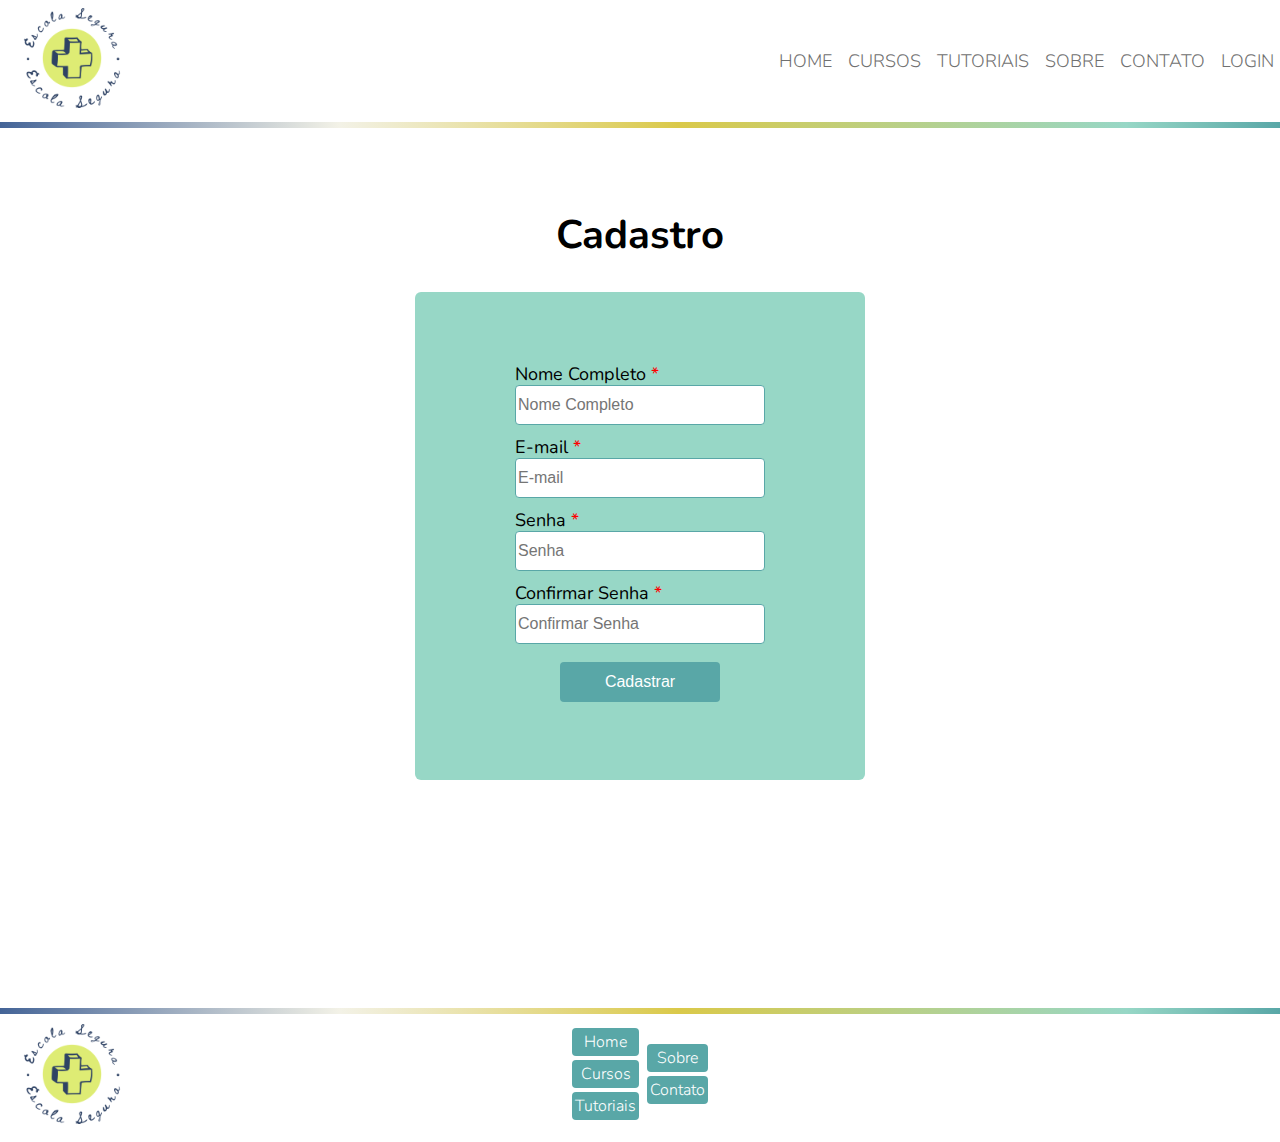
<file: src/paginaCadastro/cadastro.html>
<!DOCTYPE html>
<html lang="pt-br">
<head>
    <meta charset="UTF-8">
    <meta name="viewport" content="width=device-width, initial-scale=1.0">
    <title>Escola Segura - Cadastro</title>
    <link rel="preconnect" href="https://fonts.googleapis.com">
    <link rel="preconnect" href="https://fonts.gstatic.com" crossorigin>
    <link href="https://fonts.googleapis.com/css2?family=Nunito:ital,wght@0,200..1000;1,200..1000&display=swap" rel="stylesheet">
    <link rel="stylesheet" href="../paginaHome/style.css">
    <link rel="stylesheet" href="styleCadastro.css">
</head>
<body>
    <header>
        <div>
            <img src="../paginaHome/logo.png" alt="logo">
        </div>
        
        <div id="headerMenu">
            <ul>
                    <li><a href="../paginaHome/index.html">HOME</a></li>
                    <li><a href="../paginaCursos/cursos.html">CURSOS</a></li>
                    <li><a href="../paginaTutoriais/tutoriais.html">TUTORIAIS</a></li>
                    <li><a href="../paginaSobre/sobre.html">SOBRE</a></li>
                    <li><a href="../paginaContato/contato.html">CONTATO</a></li>
                    <li><a href="../paginaLogin/login.html">LOGIN</a></li>
            </ul>
        </div>     
            
      
    </header>

        <div class="gradient"></div>
    
        <main>
            <form onsubmit="return false" class="formulario">
                <h1>Cadastro</h1>
                <div class="formCadastro">
                    
                    <div class="itemCadastro">
                        <label>Nome Completo <span class="itemObrigatorio">*</span></label><br>
                        <input type="text" name="nomeCompleto" id="nomeCompleto" minlength="8" required placeholder="Nome Completo"><br>
                    </div>
                    <div class="itemCadastro">
                        <label>E-mail <span class="itemObrigatorio">*</span></label><br>
                        <input type="email" name="email" id="email" required placeholder="E-mail"><br>
                    </div>
                    <div class="itemCadastro">
                        <label>Senha <span class="itemObrigatorio">*</span></label><br>
                        <input type="password" name="senha" id="senha" minlength="8" required placeholder="Senha"><br>
                    </div>
                    <div class="itemCadastro">
                        <label>Confirmar Senha <span class="itemObrigatorio">*</span></label><br>
                        <input type="password" name="confirmarSenha" id="confirmarSenha" minlength="8" required placeholder="Confirmar Senha">
                    </div>
                    <div>
                        <input type="submit" id="btnCadastrar" onclick="cadastrar()" value="Cadastrar" />
                    </div>
                    <div>
                    </div>
                </div>
            </form>
        </main>

        <div class="gradient"></div>

        <footer>
            <div>
                <img src="../paginaHome/logo.png" alt="logo">
            </div>
            <div class="menuFooter">
                <div class="menuFooter1">
                    <ul>
                        <li><a href="../paginaHome/index.html">Home</a></li>
                        <li><a href="../paginaCursos/cursos.html">Cursos</a></li>
                        <li><a href="../paginaTutoriais/tutoriais.html">Tutoriais</a></li>
                    </ul>
                </div>
                <div class="menuFooter2">
                    <ul>    
                        <li><a href="../paginaSobre/sobre.html">Sobre</a></li>
                        <li><a href="../paginaContato/contato.html">Contato</a></li>
                        
                    </ul>
                </div>
            </div>
        </footer>
        <script src="scriptCadastro.js"></script>
</body>
</html>
</file>
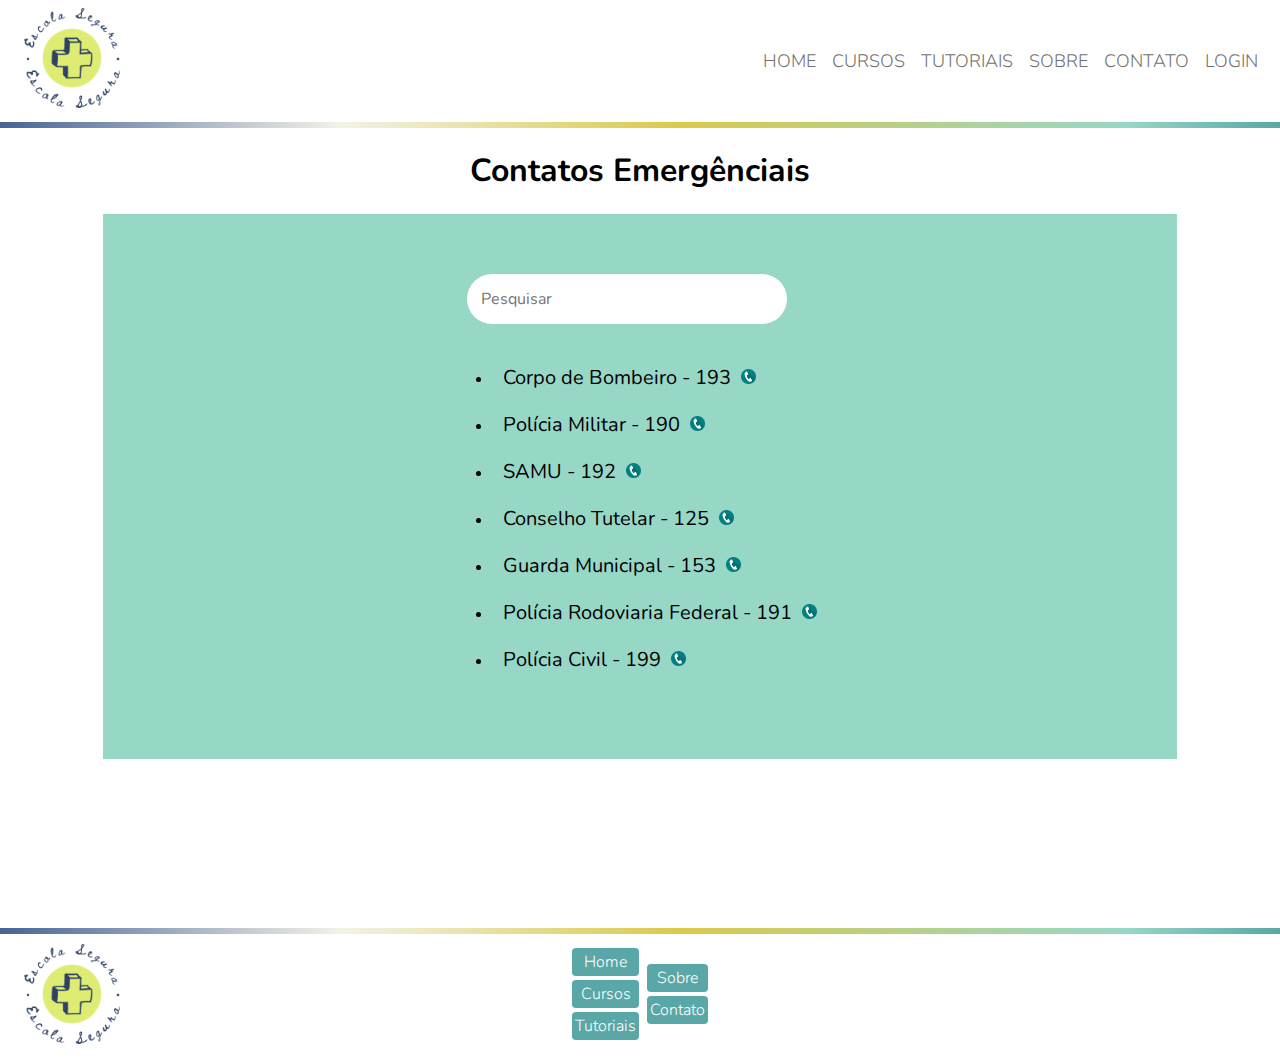
<file: src/paginaContato/contato.html>
<!DOCTYPE html>
<html lang="pt-br">
<head>
    <meta charset="UTF-8">
    <meta name="viewport" content="width=device-width, initial-scale=1.0">
    <title>Escola Segura</title>
    <link rel="stylesheet" href="../paginaHome/style.css">
    <link rel="stylesheet" href="styleContato.css">
    <link rel="preconnect" href="https://fonts.googleapis.com">
    <link rel="preconnect" href="https://fonts.gstatic.com" crossorigin>
    <link href="https://fonts.googleapis.com/css2?family=Nunito:ital,wght@0,200..1000;1,200..1000&display=swap" rel="stylesheet">
</head>
<body>
    <header>
        <div>
            <img src="../paginaHome/logo.png" alt="logo">
        </div>
        
        <div id="headerMenu">
            <ul>
                    <li><a href="../paginaHome/index.html">HOME</a></li>
                    <li><a href="../paginaCursos/cursos.html">CURSOS</a></li>
                    <li><a href="../paginaTutoriais/tutoriais.html">TUTORIAIS</a></li>
                    <li><a href="../paginaSobre/sobre.html">SOBRE</a></li>
                    <li><a href="../paginaContato/contato.html">CONTATO</a></li>
                    <li><a href="../paginaLogin/login.html" id="btnLogin">LOGIN</a></li>
                    <li><a href="../paginaPerfil/perfil.html" id="btnPerfil">PERFIL</a></li>

            </ul>
        </div>     
            
      
    </header>
        <div class="gradient"></div>
        <main>
            <div class="contatos">
                <div>
                    <h1>Contatos Emergênciais</h1>
                </div>
                <div class="listadecontatos">

                    <div>
                        <input id="searchbar" type="search" placeholder="Pesquisar" onkeyup="search()">
                    </div>

                    <ul>
                        <li class="itemlista"><label class="nometel">Corpo de Bombeiro - 193</label><a href="tel:193"><img class="iconphone" src="iconphone.png"></a></li>
                        <li class="itemlista"><label class="nometel">Polícia Militar - 190</label><a href="tel:190"><img class="iconphone" src="iconphone.png"></a></li>
                        <li class="itemlista"><label class="nometel">SAMU - 192</label><a href="tel:192"><img class="iconphone" src="iconphone.png"></a></li>
                        <li class="itemlista"><label class="nometel">Conselho Tutelar - 125</label><a href="tel:125"><img class="iconphone" src="iconphone.png"></a></li>
                        <li class="itemlista"><label class="nometel">Guarda Municipal - 153</label><a href="tel:153"><img class="iconphone" src="iconphone.png"></a></li>
                        <li class="itemlista"><label class="nometel">Polícia Rodoviaria Federal - 191</label><a href="tel:191"><img class="iconphone" src="iconphone.png"></a></li>
                        <li class="itemlista"><label class="nometel"> Polícia Civil - 199</label><a href="tel:199"><img class="iconphone" src="iconphone.png"></a></li>
    
                    </ul>
                </div>
            </div>

        </main>

        <div class="gradient"></div>

        <footer>
            <div>
                <img src="../paginaHome/logo.png" alt="logo">
            </div>
            <div class="menuFooter">
                <div class="menuFooter1">
                    <ul>
                        <li><a href="../paginaHome/index.html">Home</a></li>
                        <li><a href="../paginaCursos/cursos.html">Cursos</a></li>
                        <li><a href="../paginaTutoriais/tutoriais.html">Tutoriais</a></li>
                    </ul>
                </div>
                <div class="menuFooter2">
                    <ul>    
                        <li><a href="../paginaSobre/sobre.html">Sobre</a></li>
                        <li><a href="../paginaContato/contato.html">Contato</a></li>
                        
                    </ul>
                </div>
            </div>
        </footer>

        <script src="scriptContato.js"></script>

    </body>
</html>
</file>
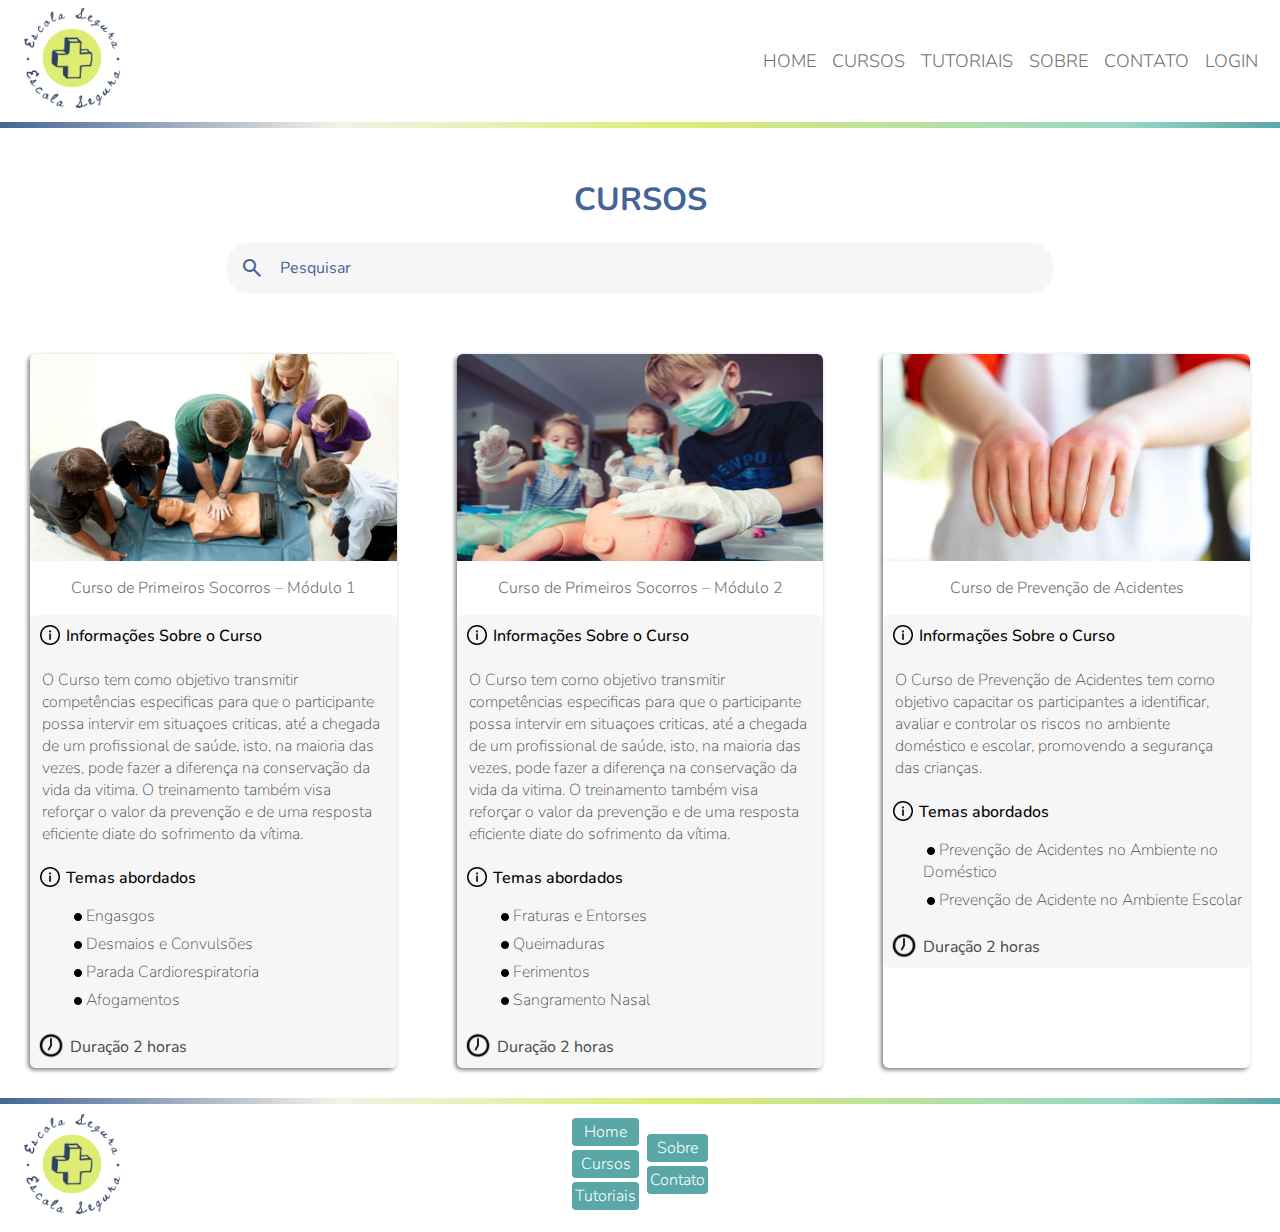
<file: src/paginaCursos/cursos.html>
<!DOCTYPE html>
<html lang="pt-br">
<head>
    <meta charset="UTF-8">
    <meta name="viewport" content="width=device-width, initial-scale=1.0">
    <title>Escola Segura</title>
    <link rel="stylesheet" href="../paginaHome/style.css">
    <link rel="stylesheet" href="styleCursos.css">
    <script defer src="./scriptCursos.js"></script>
    <link rel="preconnect" href="https://fonts.googleapis.com">
    <link rel="preconnect" href="https://fonts.gstatic.com" crossorigin>
    <link href="https://fonts.googleapis.com/css2?family=Nunito:ital,wght@0,200..1000;1,200..1000&display=swap" rel="stylesheet">
    <link rel="stylesheet" href="https://fonts.googleapis.com/css2?family=Material+Symbols+Outlined:opsz,wght,FILL,GRAD@24,400,0,0" />    
</head>
<body>
    <header>
        <div>
            <img src="../paginaHome/logo.png" alt="logo">
        </div>
        
        <div id="headerMenu">
            <ul>
                    <li><a href="../paginaHome/index.html">HOME</a></li>
                    <li><a href="../paginaCursos/cursos.html">CURSOS</a></li>
                    <li><a href="../paginaTutoriais/tutoriais.html">TUTORIAIS</a></li>
                    <li><a href="../paginaSobre/sobre.html">SOBRE</a></li>
                    <li><a href="../paginaContato/contato.html">CONTATO</a></li>
                    <li><a href="../paginaLogin/login.html" id="btnLogin">LOGIN</a></li>
                    <li><a href="../paginaPerfil/perfil.html" id="btnPerfil">PERFIL</a></li>
            </ul>
        </div>     
    </header>

    <div class="gradient"></div>
    
    <main>
        <h1>CURSOS</h1>
        <form class="pesquisa">
            <div class="search">
                <span class=" search-icon material-symbols-outlined">search</span>
                <input id="searchbar" type="search"  placeholder="Pesquisar" onkeyup="search()">
            </div>
        </form>

            <section class="cards">
                <div class="nomeCurso">
                    <img src="../paginaHome/1.jpg" alt="foto card">
                    <a href="../paginaCursoM1/cursoM1.html"><p> Curso de Primeiros Socorros – Módulo 1</p></a>
                    <div class="boxdescricao">
                        <p class="sobre"><img class="imgInfo" src="info.png"> Informações Sobre o Curso</p>
                        <p class="objetivo">O Curso tem como objetivo transmitir competências especificas para que o participante possa intervir em situaçoes criticas, até a chegada de um profissional de saúde, isto, na maioria das vezes, pode fazer a diferença na conservação da vida da vitima. O treinamento também visa reforçar o valor da prevenção e de uma resposta eficiente diate do sofrimento da vítima.</p>

                        <p class="sobre"><img class="imgInfo" src="info.png"> Temas abordados</p>

                        <p class="descricao"><img class="imgItem" src="iconItem.png">Engasgos</p>
                        <p class="descricao"><img class="imgItem" src="iconItem.png">Desmaios e Convulsões</p>
                        <p class="descricao"><img class="imgItem" src="iconItem.png">Parada Cardiorespiratoria</p>
                        <p class="descricao"><img class="imgItem" src="iconItem.png">Afogamentos</p>

                        <p class="descricaoTempo"><img class="imgTempo" src="time.png">Duração 2 horas</p>
                    </div>
                </div>

                <div class="nomeCurso">
                    <img src="4.jpg" alt="foto card">
                    <a href="../paginaCursoM2/cursoM2.html"><p>Curso de Primeiros Socorros – Módulo 2</p></a>
                    <div class="boxdescricao">
                        <p class="sobre"><img class="imgInfo" src="info.png"> Informações Sobre o Curso</p>
                        <p class="objetivo">O Curso tem como objetivo transmitir competências especificas para que o participante possa intervir em situaçoes criticas, até a chegada de um profissional de saúde, isto, na maioria das vezes, pode fazer a diferença na conservação da vida da vitima. O treinamento também visa reforçar o valor da prevenção e de uma resposta eficiente diate do sofrimento da vítima.</p>

                        <p class="sobre"><img class="imgInfo" src="info.png"> Temas abordados</p>

                        <p class="descricao"><img class="imgItem" src="iconItem.png">Fraturas e Entorses</p>
                        <p class="descricao"><img class="imgItem" src="iconItem.png">Queimaduras</p>
                        <p class="descricao"><img class="imgItem" src="iconItem.png">Ferimentos</p>
                        <p class="descricao"><img class="imgItem" src="iconItem.png">Sangramento Nasal</p>

                        <p class="descricaoTempo"><img class="imgTempo" src="time.png">Duração 2 horas</p>
                    </div>
                </div>

                <div class="nomeCurso">
                    <img src="../paginaHome/2.jpg" alt="foto card">
                    <a href="../paginaCursoPrevencao/cursoprevencao.html"><p>Curso de Prevenção de Acidentes</p></a>
                    <div class="boxdescricao">
                        <p class="sobre"><img class="imgInfo" src="info.png"> Informações Sobre o Curso</p>
                        <p class="objetivo">O Curso de Prevenção de Acidentes tem como objetivo capacitar
                            os participantes a identificar, avaliar e controlar os riscos no ambiente doméstico e escolar, promovendo a segurança das crianças.</p>
                        <p class="sobre"><img class="imgInfo" src="info.png"> Temas abordados</p>
                        
                        <p class="descricao"><img class="imgItem" src="iconItem.png">Prevenção de Acidentes no Ambiente no Doméstico</p>
                        <p class="descricao"><img class="imgItem" src="iconItem.png">Prevenção de Acidente no Ambiente Escolar</p>
                        <p class="descricaoTempo"><img class="imgTempo" src="time.png">Duração 2 horas</p>
                        </div>
                        </div>
            </section>
        </main>

        <div class="gradient"></div>

        <footer>
            <div>
                <img src="../paginaHome/logo.png" alt="logo">
            </div>
            <div class="menuFooter">
                <div class="menuFooter1">
                    <ul>
                        <li><a href="../paginaHome/index.html">Home</a></li>
                        <li><a href="../paginaCursos/cursos.html">Cursos</a></li>
                        <li><a href="../paginaTutoriais/tutoriais.html">Tutoriais</a></li>
                    </ul>
                </div>
                <div class="menuFooter2">
                    <ul>    
                        <li><a href="../paginaSobre/sobre.html">Sobre</a></li>
                        <li><a href="../paginaContato/contato.html">Contato</a></li>
                        
                    </ul>
                </div>
            </div>
        </footer>
</body>
</html>
</file>
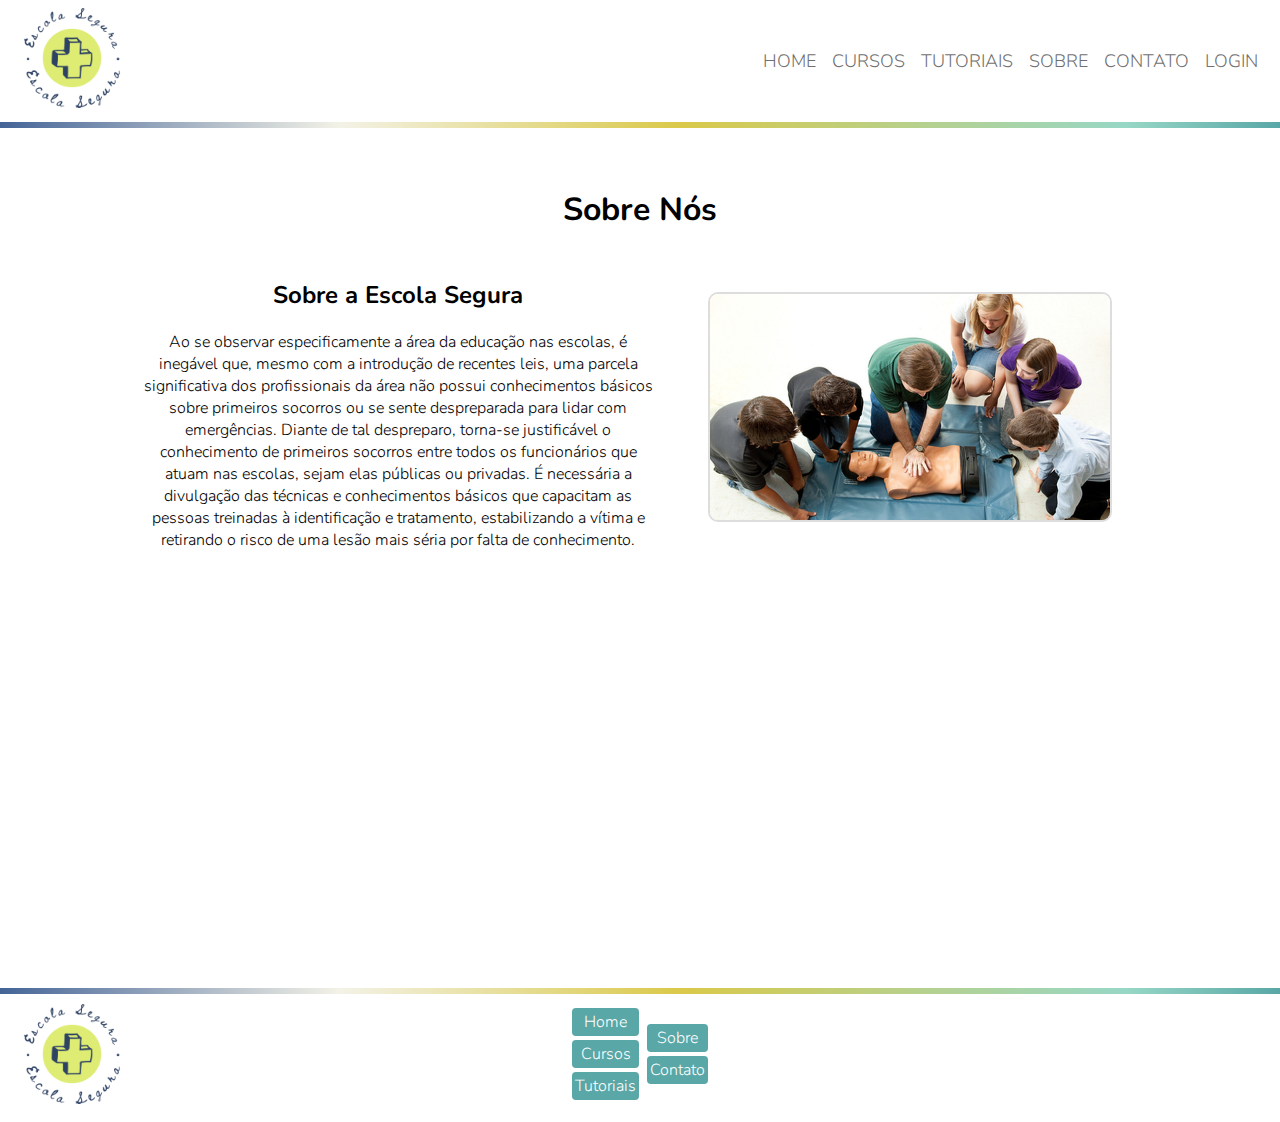
<file: src/paginaSobre/sobre.html>
<!DOCTYPE html>
<html lang="pt-br">
<head>
    <meta charset="UTF-8">
    <meta name="viewport" content="width=device-width, initial-scale=1.0">
    <title>Escola Segura</title>
    <link rel="stylesheet" href="../paginaHome/style.css">
    <link rel="stylesheet" href="styleSobre.css">
    <link rel="preconnect" href="https://fonts.googleapis.com">
    <link rel="preconnect" href="https://fonts.gstatic.com" crossorigin>
    <link href="https://fonts.googleapis.com/css2?family=Nunito:ital,wght@0,200..1000;1,200..1000&display=swap" rel="stylesheet">
</head>
<body>
    <header>
        <div>
            <img src="../paginaHome/logo.png" alt="logo">
        </div>
        
        <div id="headerMenu">
            <ul>
                    <li><a href="../paginaHome/index.html">HOME</a></li>
                    <li><a href="../paginaCursos/cursos.html">CURSOS</a></li>
                    <li><a href="../paginaTutoriais/tutoriais.html">TUTORIAIS</a></li>
                    <li><a href="../paginaSobre/sobre.html">SOBRE</a></li>
                    <li><a href="../paginaContato/contato.html">CONTATO</a></li>
                    <li><a href="../paginaLogin/login.html" id="btnLogin">LOGIN</a></li>
                    <li><a href="../paginaPerfil/perfil.html" id="btnPerfil">PERFIL</a></li>

            </ul>
        </div>     
       
      
    </header>
    <div class="gradient"></div>

        <main>
           <h1>Sobre Nós</h1>
           <div class="sobrecompleto">
                <div>
                    <h2>Sobre a Escola Segura</h2>
                    <p>Ao se observar especificamente a área da educação nas escolas, é inegável que, mesmo com a introdução de recentes leis, uma parcela significativa dos profissionais da área não possui conhecimentos básicos sobre primeiros socorros ou se sente despreparada para lidar com emergências. Diante de tal despreparo, torna-se justificável o conhecimento de primeiros socorros entre todos os funcionários que atuam nas escolas, sejam elas públicas ou privadas. É necessária a divulgação das técnicas e conhecimentos básicos que capacitam as pessoas treinadas à identificação e tratamento, estabilizando a vítima e retirando o risco de uma lesão mais séria por falta de conhecimento.</p>
                </div>
                
                
                <div>
                   <img src="../paginaHome/1.jpg" alt="imagem sobre nos">
                </div>  
                
            </div>

        </main>

        <div class="gradient"></div>

        <footer>
            <div>
                <img src="../paginaHome/logo.png" alt="logo">
            </div>
            <div class="menuFooter">
                <div class="menuFooter1">
                    <ul>
                        <li><a href="../paginaHome/index.html">Home</a></li>
                        <li><a href="../paginaCursos/cursos.html">Cursos</a></li>
                        <li><a href="../paginaTutoriais/tutoriais.html">Tutoriais</a></li>
                    </ul>
                </div>
                <div class="menuFooter2">
                    <ul>    
                        <li><a href="../paginaSobre/sobre.html">Sobre</a></li>
                        <li><a href="../paginaContato/contato.html">Contato</a></li>
                        
                    </ul>
                </div>
            </div>
        </footer>

        <script>
            var logado = false;

            //Verifica se acesso em localStorage é verdadeiro, se sim remove link para Login e permanece Perfil
            if (localStorage.getItem("acesso") == "true") {
                logado = true;
                
                var element = document.getElementById('btnLogin');
                element.parentElement.removeChild(element);
            };

            //Verifica se logado não é verdadeiro, se sim remove link para Perfil e permanece Login
            if (logado != true){
                
                var element = document.getElementById('btnPerfil');
                element.parentElement.removeChild(element);
            }
        </script>
        
    </body>
</html>
</file>
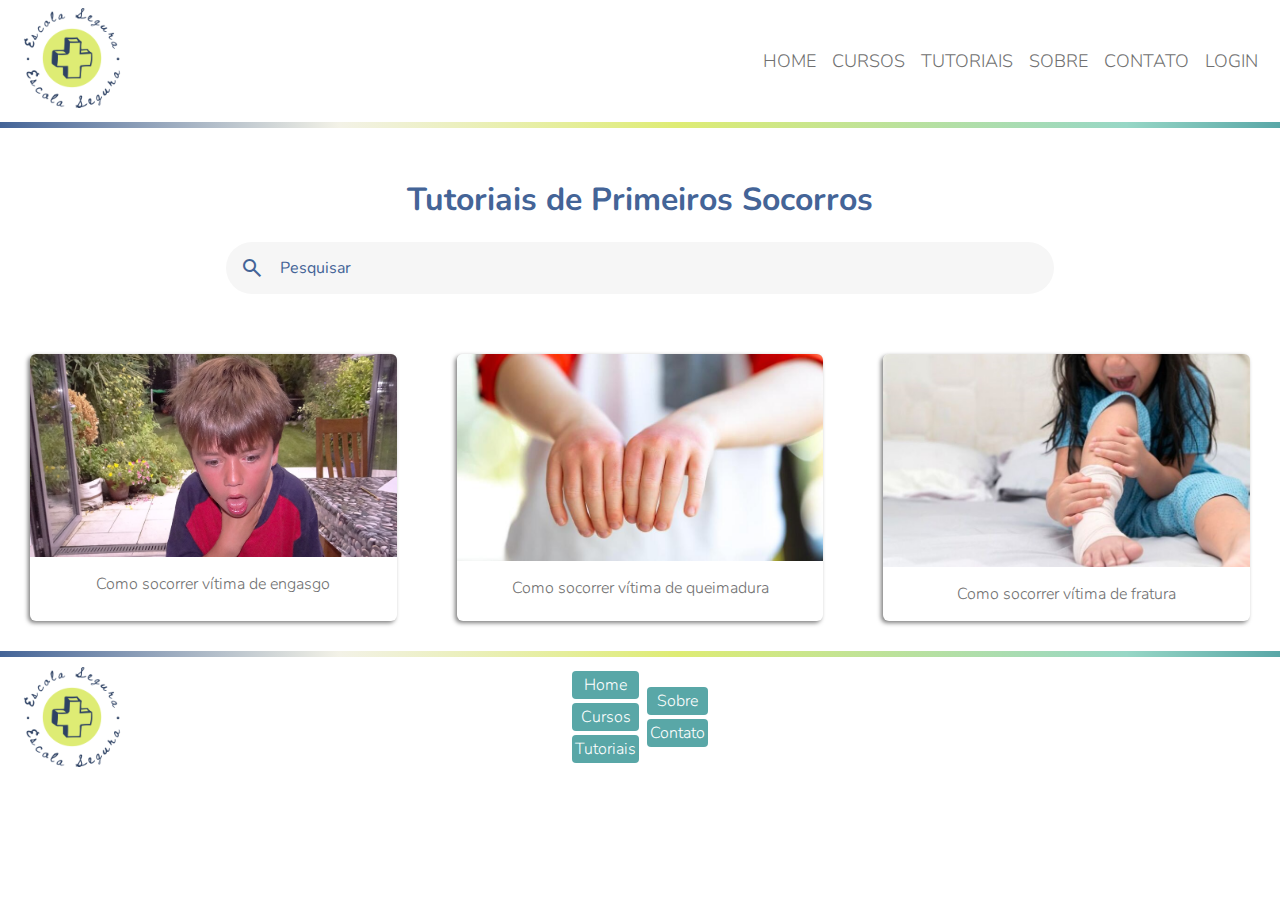
<file: src/paginaTutoriais/tutoriais.html>
<!DOCTYPE html>
<html lang="pt-br">
<head>
    <meta charset="UTF-8">
    <meta name="viewport" content="width=device-width, initial-scale=1.0">
    <title>Escola Segura</title>
    <link rel="stylesheet" href="../paginaHome/style.css">
    <link rel="stylesheet" href="../paginaCursos/styleCursos.css">
    <script defer src="scriptTutoriais.js"></script>
    <link rel="preconnect" href="https://fonts.googleapis.com">
    <link rel="preconnect" href="https://fonts.gstatic.com" crossorigin>
    <link href="https://fonts.googleapis.com/css2?family=Nunito:ital,wght@0,200..1000;1,200..1000&display=swap" rel="stylesheet">
    <link rel="stylesheet" href="https://fonts.googleapis.com/css2?family=Material+Symbols+Outlined:opsz,wght,FILL,GRAD@24,400,0,0" />  
</head>
<body>
    <header>
        <div>
            <img src="../paginaHome/logo.png" alt="logo">
        </div>
        
        <div id="headerMenu">
            <ul>
                    <li><a href="../paginaHome/index.html">HOME</a></li>
                    <li><a href="../paginaCursos/cursos.html">CURSOS</a></li>
                    <li><a href="../paginaTutoriais/tutoriais.html">TUTORIAIS</a></li>
                    <li><a href="../paginaSobre/sobre.html">SOBRE</a></li>
                    <li><a href="../paginaContato/contato.html">CONTATO</a></li>
                    <li><a href="../paginaLogin/login.html" id="btnLogin">LOGIN</a></li>
                    <li><a href="../paginaPerfil/perfil.html" id="btnPerfil">PERFIL</a></li>

            </ul>
        </div>     
            
      
    </header>
        <div class="gradient"></div>
        <main>
          <h1>Tutoriais de Primeiros Socorros</h1>
          <form class="pesquisa">
            <div class="search">
                <span class="search-icon material-symbols-outlined">search</span>
                <input id="searchbar" type="search" placeholder="Pesquisar" onkeyup="search()">

            </div>
          </form>
          <section class="cards">
            <div class="nomeCurso">
                
                <img src="..//paginaHome/3.png" alt="foto criança engasgada">
                <a href="..//paginaTutorialEngasgos/tutorialengasgo.html"><p>Como socorrer vítima de engasgo</p></a>
            </div>

            <div class="nomeCurso">
                <img src="..//paginaHome/2.jpg" alt="Tutorialcomo socorrer vítima de queimadura">
                <a href="..//paginaTutorialQueimadura/tutorialQueimadura.html"><p>Como socorrer vítima de queimadura</p></a>
            </div>

            <div class="nomeCurso">
                <img src="pernaQuebrada.jpg" alt="como socorrer vítima de fratura">
                <a href="..//paginaTutorialFratura/tutorialFratura.html"><p>Como socorrer vítima de fratura</p></a>
            </div>
          </section>
        </main>

        <div class="gradient"></div>

        <footer>
            <div>
                <img src="../paginaHome/logo.png" alt="logo">
            </div>
            <div class="menuFooter">
                <div class="menuFooter1">
                    <ul>
                        <li><a href="../paginaHome/index.html">Home</a></li>
                        <li><a href="../paginaCursos/cursos.html">Cursos</a></li>
                        <li><a href="../paginaTutoriais/tutoriais.html">Tutoriais</a></li>
                    </ul>
                </div>
                <div class="menuFooter2">
                    <ul>    
                        <li><a href="../paginaSobre/sobre.html">Sobre</a></li>
                        <li><a href="../paginaContato/contato.html">Contato</a></li>
                        
                    </ul>
                </div>
            </div>
        </footer>
        

    </body>
</html>
</file>
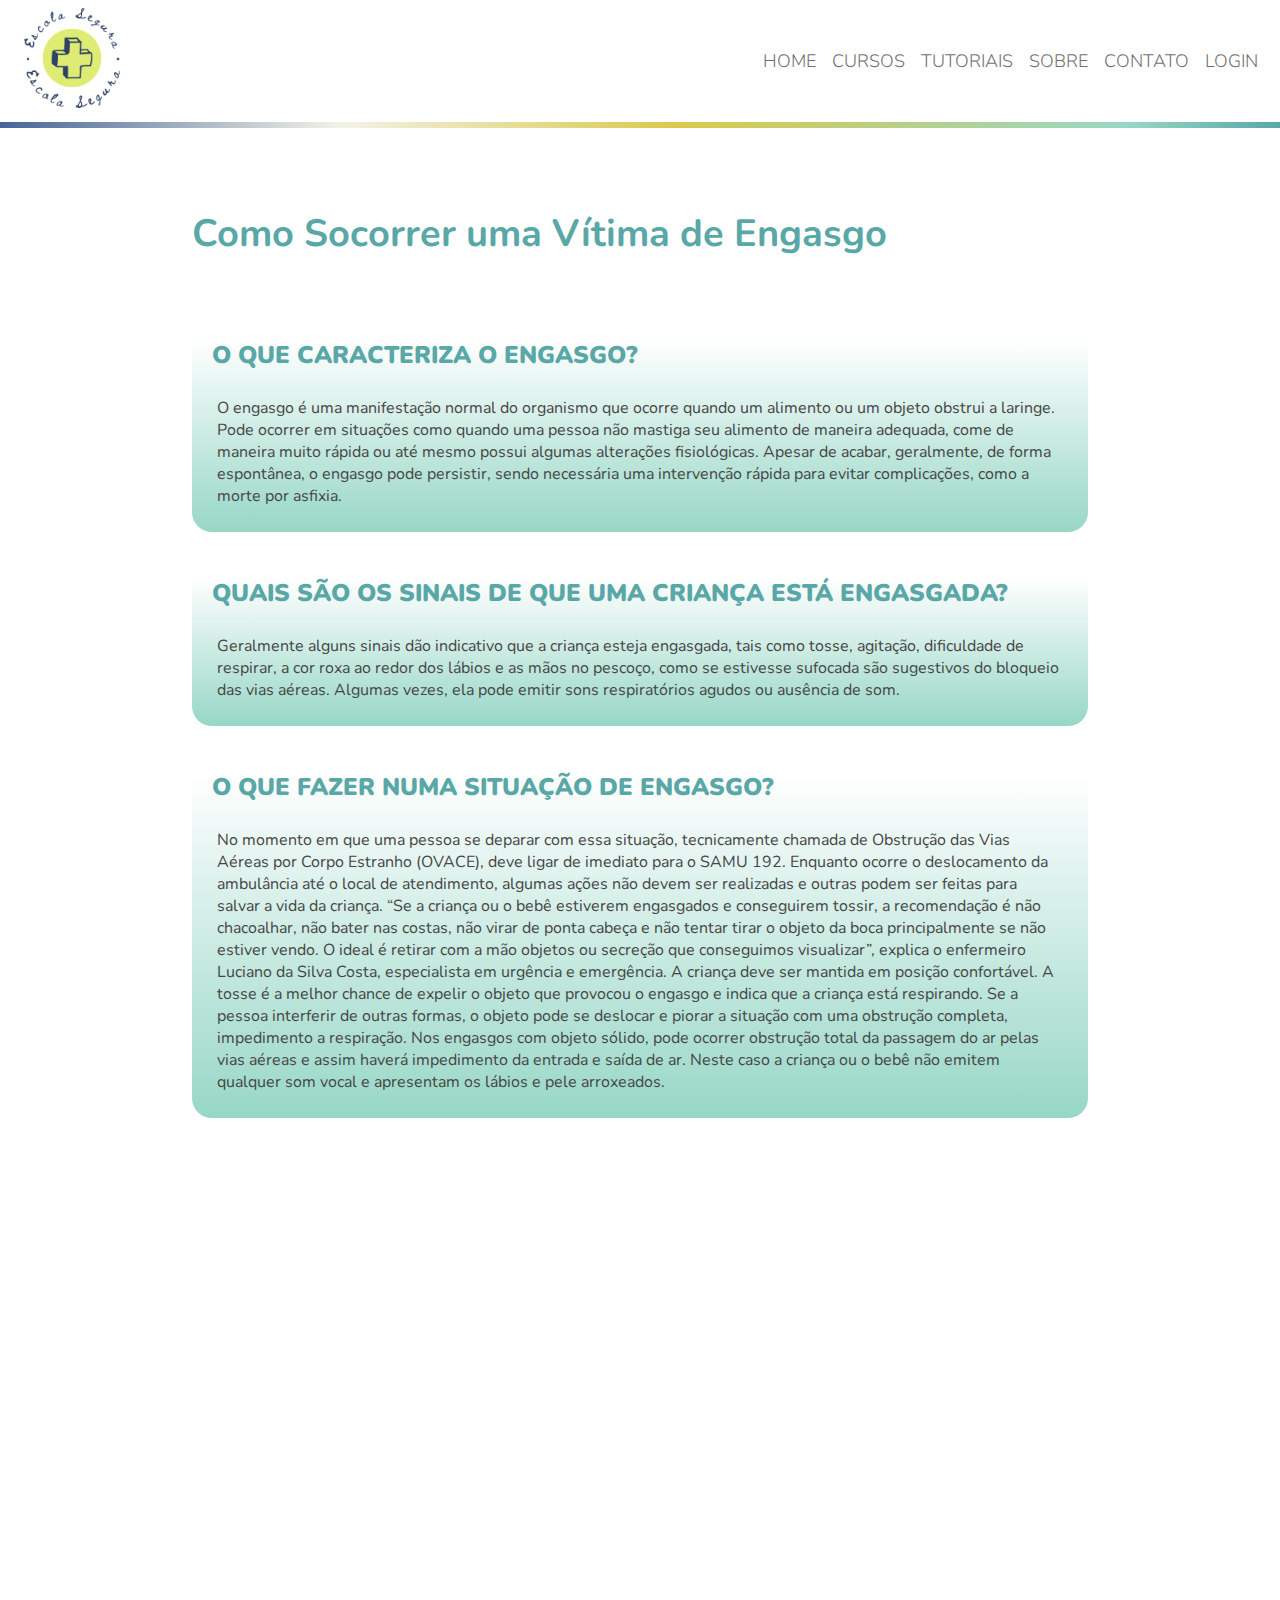
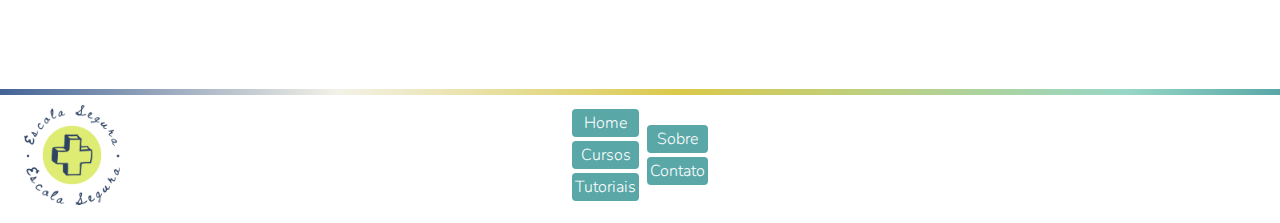
<file: src/paginaTutorialEngasgos/tutorialengasgo.html>
<!DOCTYPE html>
<html lang="pt-br">
<head>
    <meta charset="UTF-8">
    <meta name="viewport" content="width=device-width, initial-scale=1.0">
    <title>Escola Segura</title>
    <link rel="stylesheet" href="../paginaHome/style.css">
    <link rel="stylesheet" href="styletutorialengasgo.css">
    <link rel="preconnect" href="https://fonts.googleapis.com">
    <link rel="preconnect" href="https://fonts.gstatic.com" crossorigin>
    <link href="https://fonts.googleapis.com/css2?family=Nunito:ital,wght@0,200..1000;1,200..1000&display=swap" rel="stylesheet">
</head>
<body>
    <header>
        <div>
            <img src="../paginaHome/logo.png" alt="logo">
        </div>
        
        <div id="headerMenu">
            <ul>
                    <li><a href="../paginaHome/index.html">HOME</a></li>
                    <li><a href="../paginaCursos/cursos.html">CURSOS</a></li>
                    <li><a href="../paginaTutoriais/tutoriais.html">TUTORIAIS</a></li>
                    <li><a href="../paginaSobre/sobre.html">SOBRE</a></li>
                    <li><a href="../paginaContato/contato.html">CONTATO</a></li>
                    <li><a href="../paginaLogin/login.html" id="btnLogin">LOGIN</a></li>
                    <li><a href="../paginaPerfil/perfil.html" id="btnPerfil">PERFIL</a></li>
            </ul>
        </div>     
            
      
    </header>
        <div class="gradient"></div>
            <main>
                
                
                    <h1>Como Socorrer uma Vítima de Engasgo</h1>

                    <div class="background">
                        <h2 class="titulo">O que caracteriza o engasgo?</h2>
                        <p> O engasgo é uma manifestação normal do organismo que ocorre quando um alimento ou um objeto obstrui a laringe.
                            Pode ocorrer em situações como quando uma pessoa não mastiga seu alimento de maneira adequada, come de maneira
                            muito rápida ou até mesmo possui algumas alterações fisiológicas. Apesar de acabar, geralmente, de forma
                            espontânea, o engasgo pode persistir, sendo necessária uma intervenção rápida para evitar complicações, como a
                            morte por asfixia.</p>
                        
                        </div>

                <div class="background">
                    <h2 class="titulo">Quais são os sinais de que uma criança está engasgada?</h2>
                    <p> Geralmente alguns sinais dão indicativo que a criança esteja engasgada, tais como tosse, agitação, dificuldade de
                        respirar, a cor roxa ao redor dos lábios e as mãos no pescoço, como se estivesse sufocada são sugestivos do
                        bloqueio das vias aéreas. Algumas vezes, ela pode emitir sons respiratórios agudos ou ausência de som.</p>
                </div>

                <div class="background">
                    <h2 class="titulo">O que fazer numa situação de engasgo?</h2>
                    <p> No momento em que uma pessoa se deparar com essa situação, tecnicamente chamada de Obstrução das Vias Aéreas por
                        Corpo Estranho (OVACE), deve ligar de imediato para o SAMU 192. Enquanto ocorre o deslocamento da ambulância até
                        o local de atendimento, algumas ações não devem ser realizadas e outras podem ser feitas para salvar a vida da
                        criança.
                
                        “Se a criança ou o bebê estiverem engasgados e conseguirem tossir, a recomendação é não chacoalhar, não bater
                        nas costas, não virar de ponta cabeça e não tentar tirar o objeto da boca principalmente se não estiver vendo. O
                        ideal é retirar com a mão objetos ou secreção que conseguimos visualizar”, explica o enfermeiro Luciano da Silva
                        Costa, especialista em urgência e emergência.
                
                        A criança deve ser mantida em posição confortável. A tosse é a melhor chance de expelir o objeto que provocou o
                        engasgo e indica que a criança está respirando. Se a pessoa interferir de outras formas, o objeto pode se
                        deslocar e piorar a situação com uma obstrução completa, impedimento a respiração. Nos engasgos com objeto
                        sólido, pode ocorrer obstrução total da passagem do ar pelas vias aéreas e assim haverá impedimento da entrada e
                        saída de ar. Neste caso a criança ou o bebê não emitem qualquer som vocal e apresentam os lábios e pele
                        arroxeados.</p>
                
                
                </div>

                <div class="video">
                    <iframe width="780" height="480" src="https://www.youtube.com/embed/tC-OiNlHpcI?si=dMxS6od1WxnbAoZ7"
                        title="YouTube video player" frameborder="0"
                        allow="accelerometer; autoplay; clipboard-write; encrypted-media; gyroscope; picture-in-picture; web-share"
                        referrerpolicy="strict-origin-when-cross-origin" allowfullscreen></iframe>
                </div>

    
            </main>
            <div class="gradient"></div>
            <footer>
                
                <div>
                    <img src="../paginaHome/logo.png" alt="logo">
                </div>
                <div class="menuFooter">
                    <div class="menuFooter1">
                        <ul>
                            <li><a href="../paginaHome/index.html">Home</a></li>
                            <li><a href="../paginaCursos/cursos.html">Cursos</a></li>
                            <li><a href="../paginaTutoriais/tutoriais.html">Tutoriais</a></li>
                        </ul>
                    </div>
                    <div class="menuFooter2">
                        <ul>    
                            <li><a href="../paginaSobre/sobre.html">Sobre</a></li>
                            <li><a href="../paginaContato/contato.html">Contato</a></li>
                            
                        </ul>
                    </div>
                </div>
            </footer>

            <script>
                var logado = false;
     
                //Verifica se acesso em localStorage é verdadeiro, se sim remove link para Login e permanece Perfil
                if (localStorage.getItem("acesso") == "true") {
                    logado = true;
                   
                    var element = document.getElementById('btnLogin');
                    element.parentElement.removeChild(element);
                };
     
                //Verifica se logado não é verdadeiro, se sim remove link para Perfil e permanece Login
                if (logado != true){
                   
                    var element = document.getElementById('btnPerfil');
                    element.parentElement.removeChild(element);
                }
            </script>

    </body>
    </html>
</file>
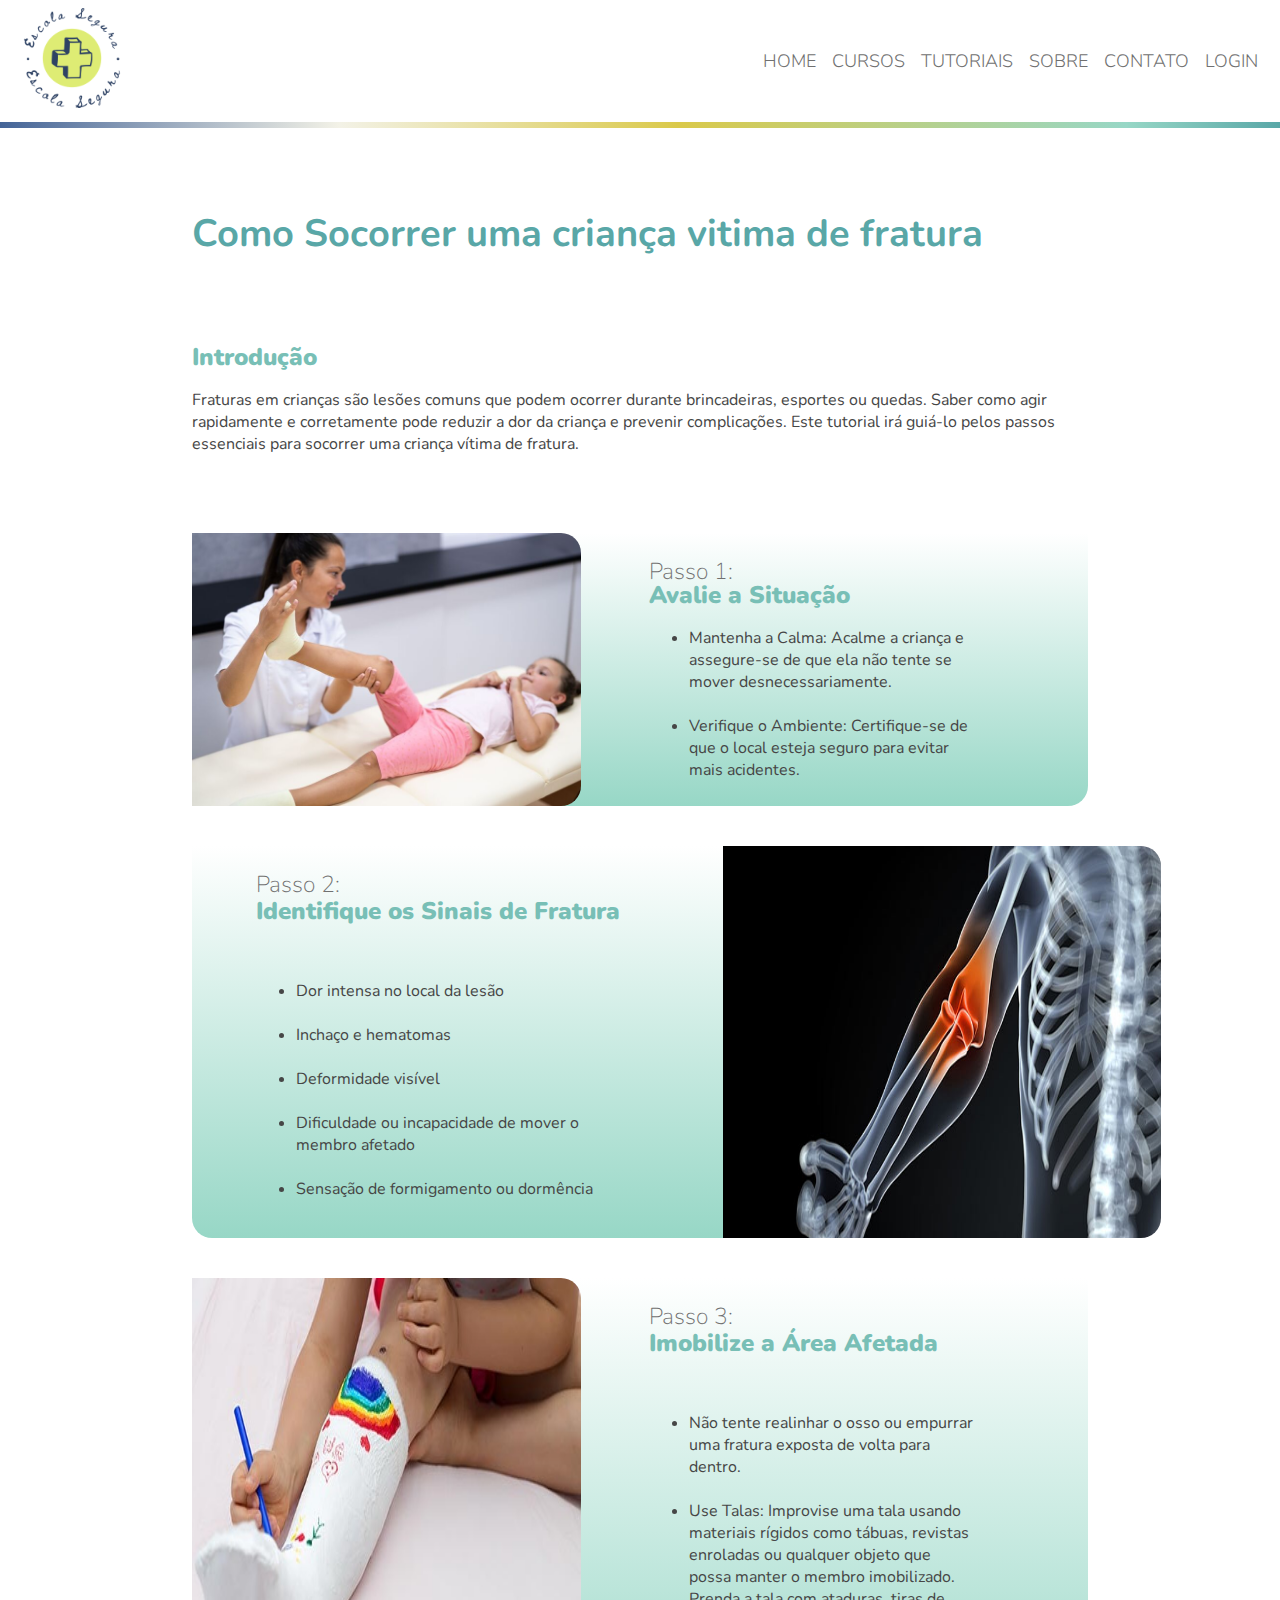
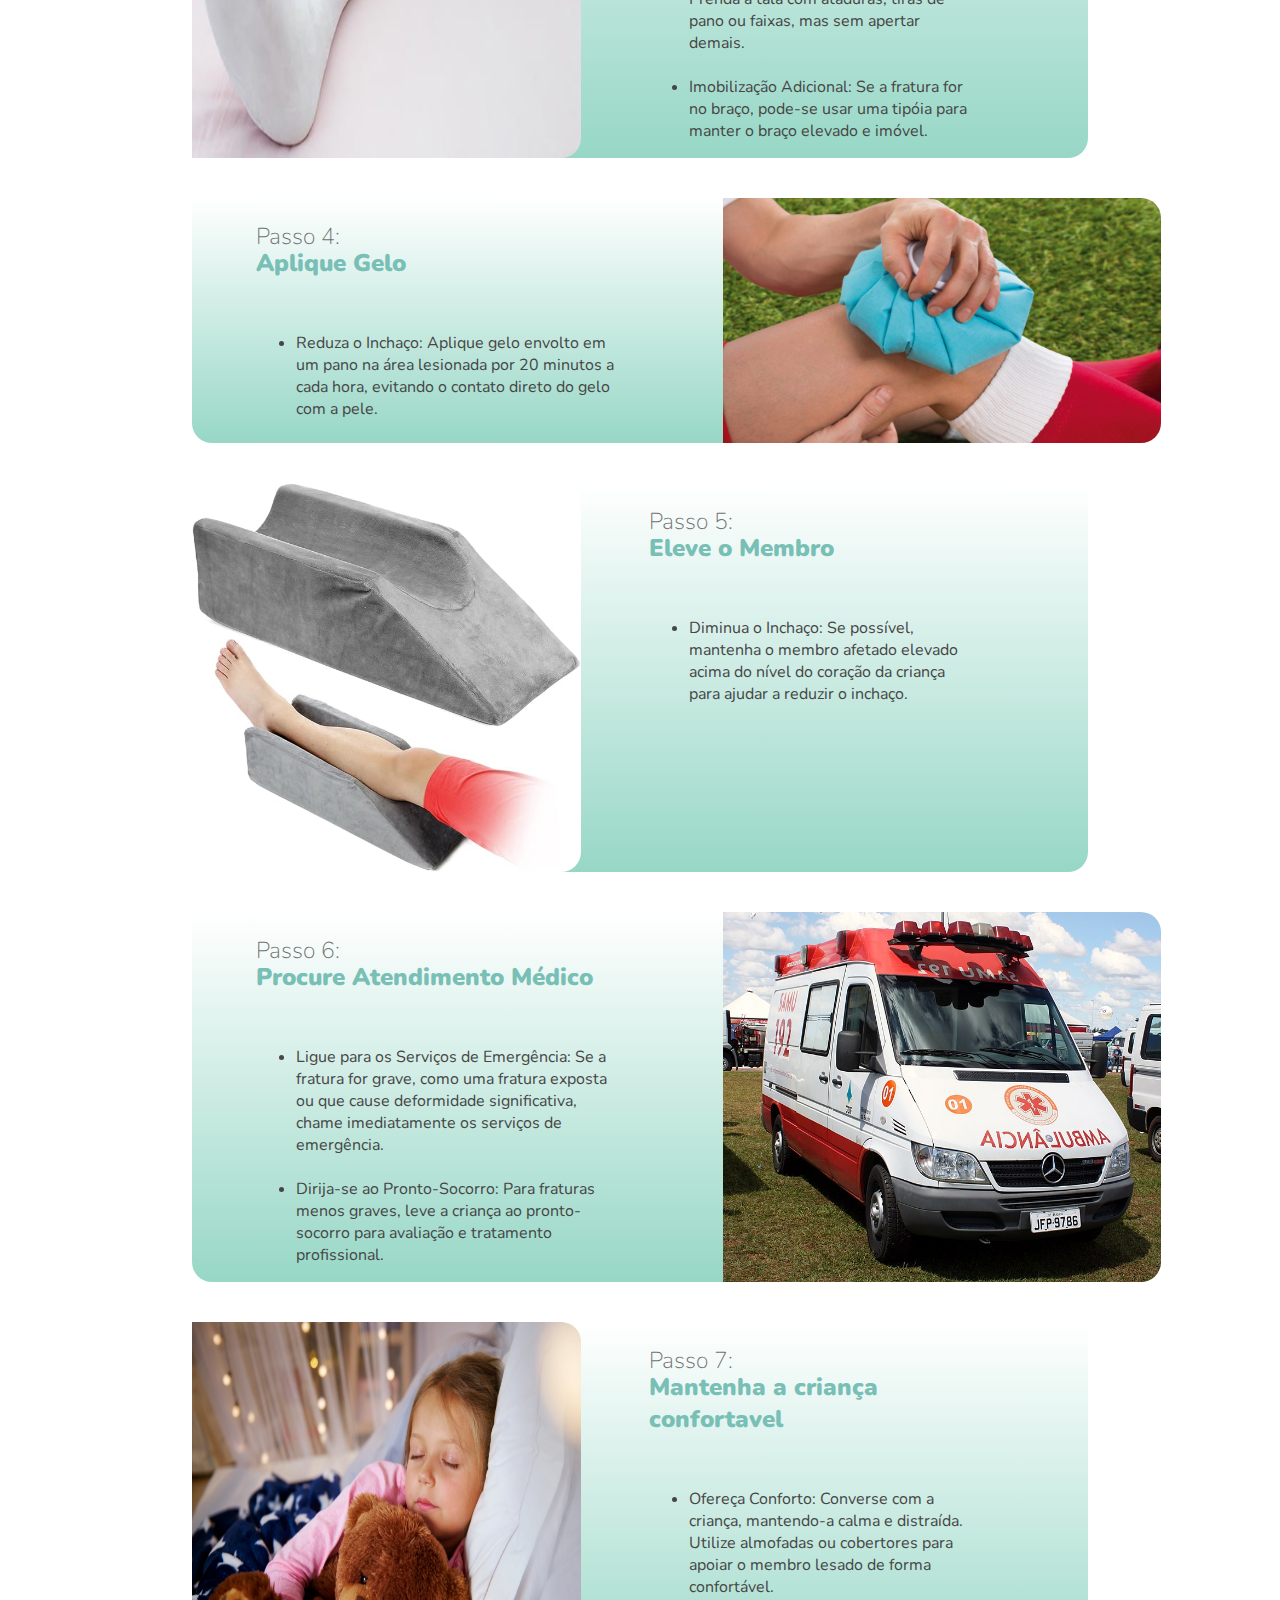
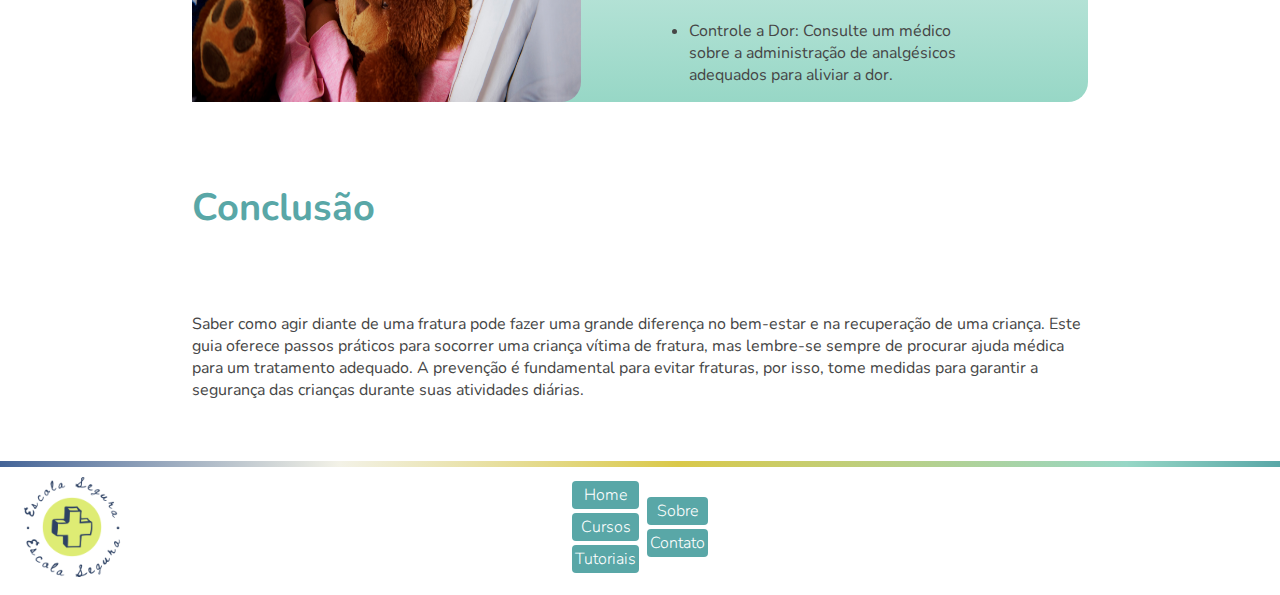
<file: src/paginaTutorialFratura/tutorialFratura.html>
<!DOCTYPE html>
<html lang="pt-br">
<head>
    <meta charset="UTF-8">
    <meta name="viewport" content="width=device-width, initial-scale=1.0">
    <title>Escola Segura</title>
    <link rel="stylesheet" href="../paginaHome/style.css">
    <link rel="stylesheet" href="styleTutorialFratura.css">
    <link rel="preconnect" href="https://fonts.googleapis.com">
    <link rel="preconnect" href="https://fonts.gstatic.com" crossorigin>
    <link href="https://fonts.googleapis.com/css2?family=Nunito:ital,wght@0,200..1000;1,200..1000&display=swap" rel="stylesheet">
</head>

<body>

    <header>
        
        <div>
            <img src="../paginaHome/logo.png" alt="logo">
        </div>
        
        <div id="headerMenu">
            <ul>
                    <li><a href="../paginaHome/index.html">HOME</a></li>
                    <li><a href="../paginaCursos/cursos.html">CURSOS</a></li>
                    <li><a href="../paginaTutoriais/tutoriais.html">TUTORIAIS</a></li>
                    <li><a href="../paginaSobre/sobre.html">SOBRE</a></li>
                    <li><a href="../paginaContato/contato.html">CONTATO</a></li>
                    <li><a href="../paginaLogin/login.html" id="btnLogin">LOGIN</a></li>
                    <li><a href="../paginaPerfil/perfil.html" id="btnPerfil">PERFIL</a></li>

            </ul>
        </div>     
            
      
    </header>
    <div class="gradient"></div>  
        <main>
          <h1>Como Socorrer uma criança vitima de fratura </h1><br>
          <div class="introducao">


          <h2>Introdução</h2>

          <p>Fraturas em crianças são lesões comuns que podem ocorrer durante brincadeiras, esportes ou quedas. Saber como agir rapidamente e corretamente pode reduzir a dor da criança e prevenir complicações. Este tutorial irá guiá-lo pelos passos essenciais para socorrer uma criança vítima de fratura.</p><br>
          </div>
        <div class="background">
            <div class="passo1">
        
                <img src="avaliarSituação .jpg" alt="">
        
                <div>
                    <h3>Passo 1: </h3><br>
                    <h2> Avalie a Situação</h2>
        
        
        
        
                    <ul>
                        <li>Mantenha a Calma: Acalme a criança e assegure-se de que ela não tente se mover desnecessariamente.
                        </li><br>
        
                        <li>Verifique o Ambiente: Certifique-se de que o local esteja seguro para evitar mais acidentes.</li>
                    </ul>
                </div>
        
        
            </div>
          </div>
         
            
          
          
        <div class="backgroundLeft">
        
            <div class="passo2">
                      
                <div>
                    
                    <h3>Passo 2:</h3>
                    <h2 class="titulo">Identifique os Sinais de Fratura</h2><br>
                           
        
                    <ul>
                        <li>Dor intensa no local da lesão</li><br>
                        <li>Inchaço e hematomas</li><br>
                        <li>Deformidade visível</li><br>
                        <li>Dificuldade ou incapacidade de mover o membro afetado</li><br>
                        <li>Sensação de formigamento ou dormência</li><br>
                    </ul>
        
                </div>
                <img src="identificarsinaisDeFratura.jpg" alt="">
            </div>
        
        
        </div>
          
        <div class="background">
            <div class="passo3">
                <img src="imobilizarAreaAfetada2.jpg" alt="">
                <div>
                            
                    <h3>Passo 3: </h3>
        
                    <H2 class="titulo">Imobilize a Área Afetada</h2><br>
                                
                    <ul>
                        <li> Não tente realinhar o osso ou empurrar uma fratura exposta de volta para dentro.</li><br>
                        <li>Use Talas: Improvise uma tala usando materiais rígidos como tábuas, revistas enroladas ou qualquer
                            objeto que possa manter o membro imobilizado. Prenda a tala com ataduras, tiras de pano ou faixas,
                            mas sem apertar demais.</li><br>
                        <li>Imobilização Adicional: Se a fratura for no braço, pode-se usar uma tipóia para manter o braço
                            elevado e imóvel.</li>
                    </ul>
                    
                </div>
            </div>
        </div>
        
        <div class="backgroundLeft">
            <div class="passo4">
        
                <div>
                    
                    <h3>Passo 4: </h3>
                    <h2 class="titulo"> Aplique Gelo</h2><br>
        
        
                    <ul>
                        <li>Reduza o Inchaço: Aplique gelo envolto em um pano na área lesionada por 20 minutos a cada hora,
                            evitando o contato direto do gelo com a pele.</li>
                    </ul>
        
        
                </div>
                <img src="aplicarGelo.jpg" alt="">
            </div>
        </div>
          
        <div class="background">
            <div class="passo5">
                <img src="elevarPerna_.jpg" alt="">
                <div>
        
                    <h3>Passo 5: </h3>
                    <h2 class="titulo"> Eleve o Membro</h2><br>
        
        
                    <ul>
                        <li>Diminua o Inchaço: Se possível, mantenha o membro afetado elevado acima do nível do coração da
                            criança para ajudar a reduzir o inchaço.</li>
                    </ul>
        
                </div>
            </div>
        </div>
         
        <div class="backgroundLeft">
        
            <div class="passo6">
        
                <div>
        
        
                    <h3>Passo 6: </h3>
                    <h2 class="titulo"> Procure Atendimento Médico</h2><br>
        
        
                    <ul>
                        <li>Ligue para os Serviços de Emergência: Se a fratura for grave, como uma fratura exposta ou que cause
                            deformidade significativa, chame imediatamente os serviços de emergência.</li><br>
                        <li>Dirija-se ao Pronto-Socorro: Para fraturas menos graves, leve a criança ao pronto-socorro para
                            avaliação e tratamento profissional.</li>
                    </ul>
        
                </div>
                <img src="procureAtendimento.jpg" alt="">
            </div>
        </div>
        
        <div class="background">
            <div class="passo7">
                <img src="menina-dormindo-com-ursinho-de-pelucia confortavel.jpg" alt="">
        
                <div>
        
                    <h3>Passo 7: </h3>
                    <h2 class="titulo"> Mantenha a criança confortavel</h2><br>
        
        
                    <ul>
                        <li>Ofereça Conforto: Converse com a criança, mantendo-a calma e distraída. Utilize almofadas ou
                            cobertores para apoiar o membro lesado de forma confortável.</li><br>
                        <li>Controle a Dor: Consulte um médico sobre a administração de analgésicos adequados para aliviar a
                            dor.</li>
                    </ul>
        
                </div>
            </div>
        </div>

         

            <h1>Conclusão</h1>
            <p>Saber como agir diante de uma fratura pode fazer uma grande diferença no bem-estar e na recuperação de uma criança. Este guia oferece passos práticos para socorrer uma criança vítima de fratura, mas lembre-se sempre de procurar ajuda médica para um tratamento adequado. A prevenção é fundamental para evitar fraturas, por isso, tome medidas para garantir a segurança das crianças durante suas atividades diárias.</p><br><br>

          
        </main>

        <div class="gradient"></div>

        <footer>
            <div>
                <img src="../paginaHome/logo.png" alt="logo">
            </div>
            <div class="menuFooter">
                <div class="menuFooter1">
                    <ul>
                        <li><a href="../paginaHome/index.html">Home</a></li>
                        <li><a href="../paginaCursos/cursos.html">Cursos</a></li>
                        <li><a href="../paginaTutoriais/tutoriais.html">Tutoriais</a></li>
                    </ul>
                </div>
                <div class="menuFooter2">
                    <ul>    
                        <li><a href="../paginaSobre/sobre.html">Sobre</a></li>
                        <li><a href="../paginaContato/contato.html">Contato</a></li>
                        
                    </ul>
                </div>
            </div>
        </footer>

        <script>
            var logado = false;

            //Verifica se acesso em localStorage é verdadeiro, se sim remove link para Login e permanece Perfil
            if (localStorage.getItem("acesso") == "true") {
                logado = true;
                
                var element = document.getElementById('btnLogin');
                element.parentElement.removeChild(element);
            };

            //Verifica se logado não é verdadeiro, se sim remove link para Perfil e permanece Login
            if (logado != true){
                
                var element = document.getElementById('btnPerfil');
                element.parentElement.removeChild(element);
            }
        </script>
        
    </body>
</html>
</file>
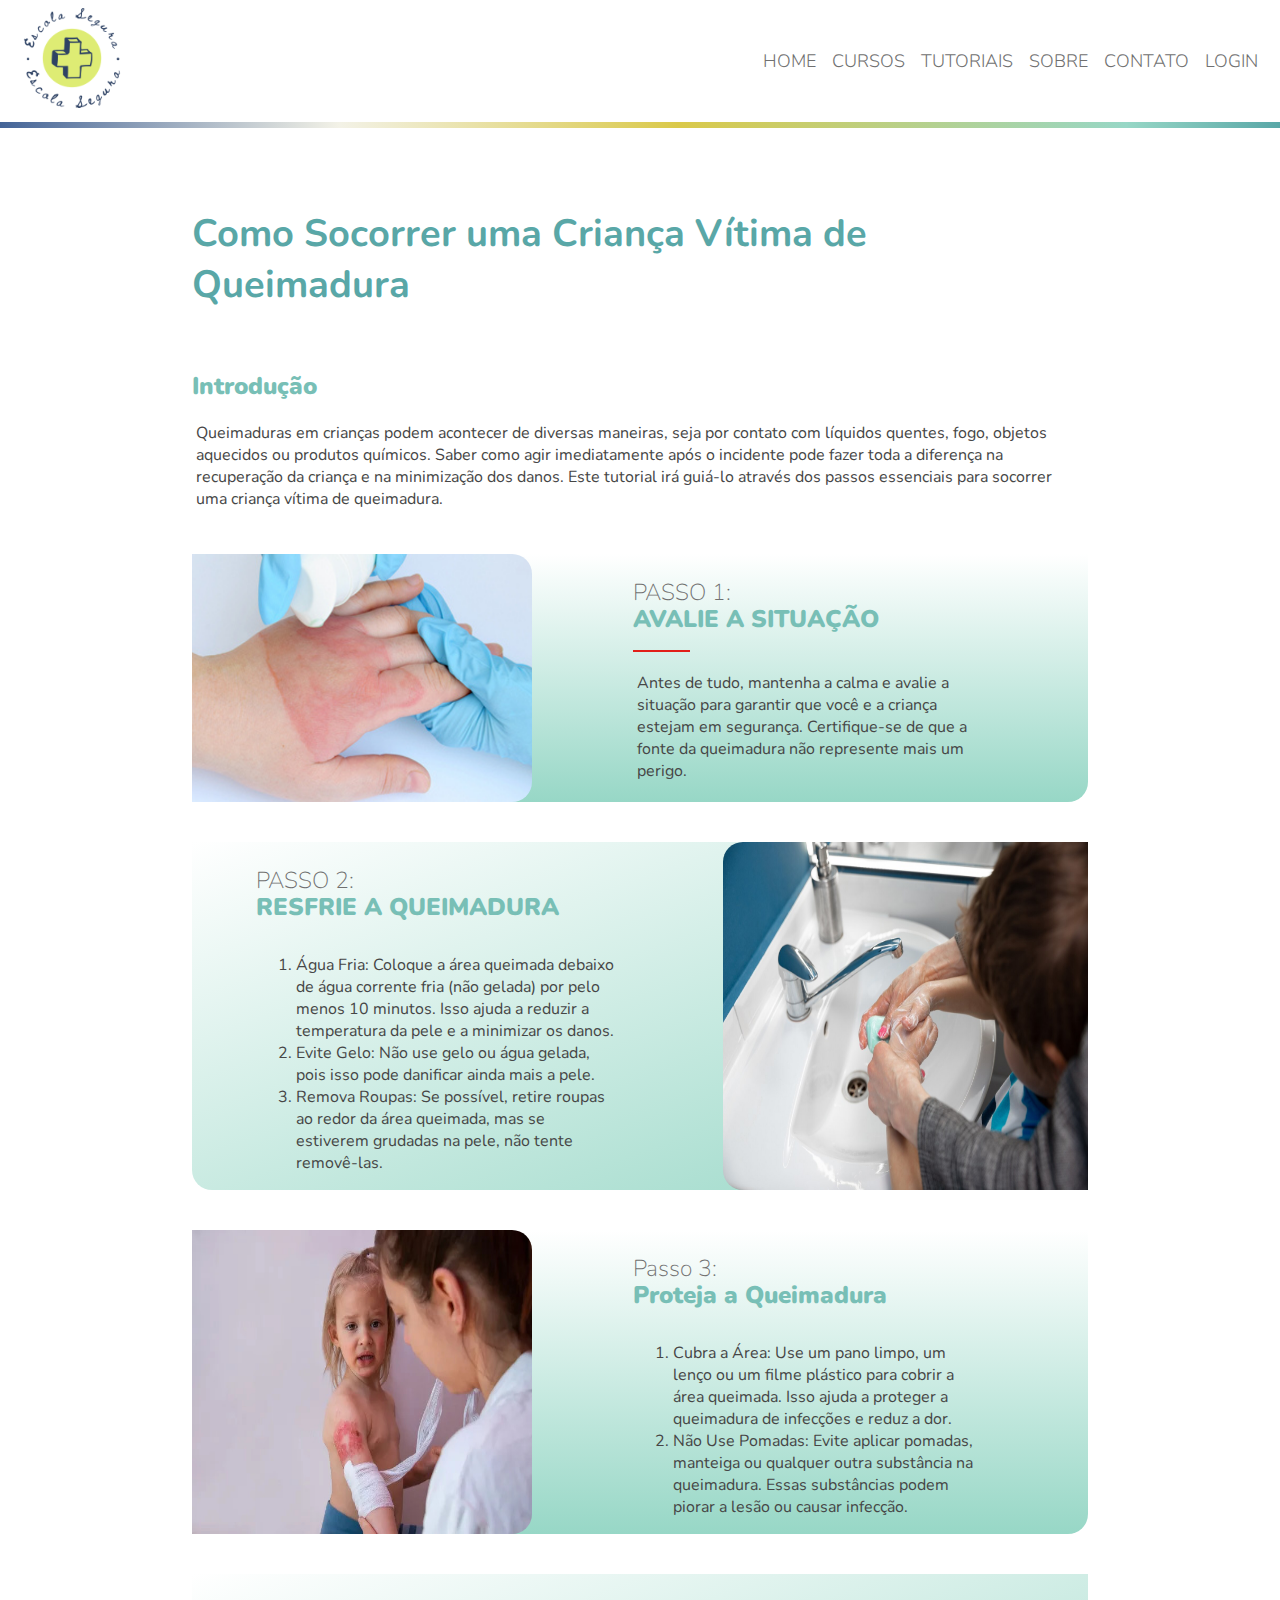
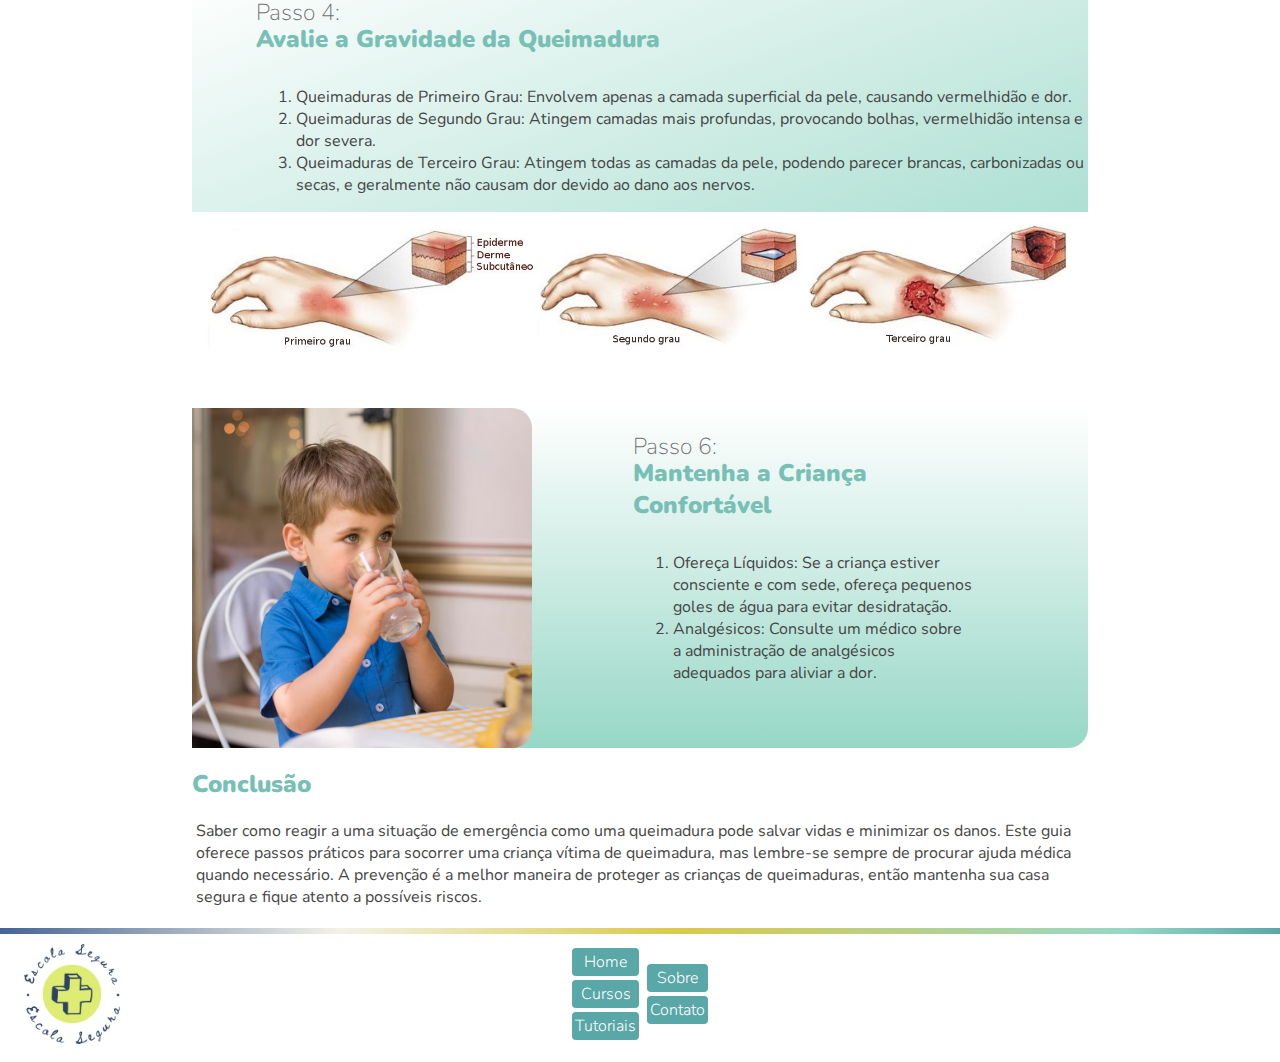
<file: src/paginaTutorialQueimadura/tutorialQueimadura.html>
<!DOCTYPE html>
<html lang="pt-br">
<head>
    <meta charset="UTF-8">
    <meta name="viewport" content="width=device-width, initial-scale=1.0">
    <title>Escola Segura</title>
    <link rel="stylesheet" href="../paginaHome/style.css">
    <link rel="stylesheet" href="styleTutorialQueimadura.css">
    <link rel="preconnect" href="https://fonts.googleapis.com">
    <link rel="preconnect" href="https://fonts.gstatic.com" crossorigin>
    <link href="https://fonts.googleapis.com/css2?family=Nunito:ital,wght@0,200..1000;1,200..1000&display=swap" rel="stylesheet">
</head>
<body>
    <header>
        <div>
            <img src="../paginaHome/logo.png" alt="logo">
        </div>
        
        <div id="headerMenu">
            <ul>
                    <li><a href="../paginaHome/index.html">HOME</a></li>
                    <li><a href="../paginaCursos/cursos.html">CURSOS</a></li>
                    <li><a href="../paginaTutoriais/tutoriais.html">TUTORIAIS</a></li>
                    <li><a href="../paginaSobre/sobre.html">SOBRE</a></li>
                    <li><a href="../paginaContato/contato.html">CONTATO</a></li>
                    <li><a href="../paginaLogin/login.html" id="btnLogin">LOGIN</a></li>
                    <li><a href="../paginaPerfil/perfil.html" id="btnPerfil">PERFIL</a></li>

            </ul>
        </div>     
            
      
    </header>

    <div class="gradient"></div>
        
        <main>
          <h1>Como Socorrer uma Criança Vítima de Queimadura</h1>
        
        <div class="introducao">
            <h2>Introdução</h2>

            <p>Queimaduras em crianças podem acontecer de diversas maneiras, seja por contato com líquidos quentes, fogo,
                objetos aquecidos ou produtos químicos. Saber como agir imediatamente após o incidente pode fazer toda a
                diferença na recuperação da criança e na minimização dos danos. Este tutorial irá guiá-lo através dos passos
                essenciais para socorrer uma criança vítima de queimadura.
            </p>
        </div>

        <!--Passo 1-->
        <div class="background">
        <div class="passo1">
            <img src="avaliandoQueimadura.png">
            <div>
                <h3>PASSO 1:</h3>
                <h2 class="titulo">AVALIE A SITUAÇÃO</h2>
                <div class="spacer"></div>

                <p>Antes de tudo, mantenha a calma e avalie a situação para garantir que você e a criança estejam em segurança.
                    Certifique-se de que a fonte da queimadura não represente mais um perigo.</p>
            </div>
        </div>
        </div>

        <!--Passo 2-->
        <div class="backgroundLeft">
            <div class="passo2">
        
                <div id="fixed">
                    <h3>PASSO 2:</h3>
                    <h2 class="titulo">RESFRIE A QUEIMADURA</h2>
        
                    <ol>
                        <li>Água Fria: Coloque a área queimada debaixo de água corrente fria (não gelada) por pelo menos 10
                            minutos.
                            Isso ajuda a reduzir a temperatura da pele e a minimizar os danos.</li>
                        <li>Evite Gelo: Não use gelo ou água gelada, pois isso pode danificar ainda mais a pele.</li>
                        <li>Remova Roupas: Se possível, retire roupas ao redor da área queimada, mas se estiverem grudadas na
                            pele,
                            não tente removê-las.</li>
                    </ol>
                </div>
                <img src="resfriandoQueimadura.jpg">
            </div>
        </div>

        <!--Passo 3-->
        <div class="background">
            <div class="passo3">
                <img src="protejendoQueimadura.jpg">
                <div>
                    <h3>Passo 3:</h3>
                    <h2 class="titulo">Proteja a Queimadura</h2>
        
                    <ol>
                        <li>Cubra a Área: Use um pano limpo, um lenço ou um filme plástico para cobrir a área queimada. Isso
                            ajuda a proteger a queimadura de infecções e reduz a dor.</li>
                        <li>Não Use Pomadas: Evite aplicar pomadas, manteiga ou qualquer outra substância na queimadura. Essas
                            substâncias podem piorar a lesão ou causar infecção.</li>
                    </ol>
                </div>
            </div>
        </div>

        <!--Passo 4-->
        <div class="backgroundLeft">
            <div class="passo4">
                
                <div id="text">
                    <h3>Passo 4:</h3>
                    <h2 class="titulo">Avalie a Gravidade da Queimadura</h2>
        
                    <ol>
                        <li>Queimaduras de Primeiro Grau: Envolvem apenas a camada superficial da pele, causando vermelhidão e
                            dor.</li>
                        <li>Queimaduras de Segundo Grau: Atingem camadas mais profundas, provocando bolhas, vermelhidão intensa
                            e dor severa.</li>
                        <li>Queimaduras de Terceiro Grau: Atingem todas as camadas da pele, podendo parecer brancas,
                            carbonizadas ou secas, e geralmente não causam dor devido ao dano aos nervos.</li>
                    </ol>
                </div>
                <img src="tiposQueimadurasHorizontal.jpg" alt="Avaliando queimadura">
            </div>
        </div>

        <!--Passo 5-->
        <div class="background">
            <div class="passo5">
                <img src="bebendoAgua.jpg" alt="">
                <div>
                    <h3>Passo 6:</h3>
                    <h2 class="titulo">Mantenha a Criança Confortável</h2>
        
                    <ol>
                        <li>Ofereça Líquidos: Se a criança estiver consciente e com sede, ofereça pequenos goles de água para
                            evitar desidratação.</li>
                        <li>Analgésicos: Consulte um médico sobre a administração de analgésicos adequados para aliviar a dor.
                        </li>
                    </ol>
                </div>
            </div>
        </div>

        <!--Conclusão-->
          <h2>Conclusão</h2>

          <p>Saber como reagir a uma situação de emergência como uma queimadura pode salvar vidas e minimizar os danos. Este guia oferece passos práticos para socorrer uma criança vítima de queimadura, mas lembre-se sempre de procurar ajuda médica quando necessário. A prevenção é a melhor maneira de proteger as crianças de queimaduras, então mantenha sua casa segura e fique atento a possíveis riscos.</p>
          

          
        </main>

        <div class="gradient"></div>

        <footer>
            <div>
                <img src="../paginaHome/logo.png" alt="logo">
            </div>
            <div class="menuFooter">
                <div class="menuFooter1">
                    <ul>
                        <li><a href="../paginaHome/index.html">Home</a></li>
                        <li><a href="../paginaCursos/cursos.html">Cursos</a></li>
                        <li><a href="../paginaTutoriais/tutoriais.html">Tutoriais</a></li>
                    </ul>
                </div>
                <div class="menuFooter2">
                    <ul>    
                        <li><a href="../paginaSobre/sobre.html">Sobre</a></li>
                        <li><a href="../paginaContato/contato.html">Contato</a></li>
                        
                    </ul>
                </div>
            </div>
        </footer>

        <script>
            var logado = false;

            //Verifica se acesso em localStorage é verdadeiro, se sim remove link para Login e permanece Perfil
            if (localStorage.getItem("acesso") == "true") {
                logado = true;
                
                var element = document.getElementById('btnLogin');
                element.parentElement.removeChild(element);
            };

            //Verifica se logado não é verdadeiro, se sim remove link para Perfil e permanece Login
            if (logado != true){
                
                var element = document.getElementById('btnPerfil');
                element.parentElement.removeChild(element);
            }
        </script>
        
    </body>
</html>
</file>
<file: src/paginaHome/style.css>
body {  
    font-family: 'Nunito', Courier, monospace;  
    margin: 0;   
}

header {
    display: flex;
    flex-wrap: wrap;
    flex-direction: row;
    margin-bottom: 1%;
    max-width: 1340px;
    max-height: 123px;
    margin: 0 auto;
    align-items: center;
    justify-content: space-between;   
}

header > div > img {
    width: 100px;
    margin-left: 22px;
    margin-right: 100px;
    margin-top: 8px;
    margin-bottom: 8px;  
}

#headerMenu {
    margin: 0;    
}

#headerMenu li {
    display: inline-block;
    margin: 6px;
    font-size: 18px;
}

a { 
    font-family: 'Nunito', Courier, monospace;
    font-weight: 300; 
    text-decoration: none;
    color: #707070;
}

a:hover {
    color: black;
}

#banner > img {
    width: 100%;
    max-width: 100%;
    display: block;
}

.cards > div > img {
    max-width: 100%;
    max-height: 90%;
    display: block;
    border-radius: 6px;
    border-bottom-left-radius: 0px;
    border-bottom-right-radius: 0px;

}
.cards {
    display: flex;
    flex-wrap: wrap;
    max-width: 1303px;
    margin: 0 auto;
    margin-top: -70px;
    
}

.cards > div {

    border-radius: 6px;
    flex: 1 1 300px;
    margin: 30px;
    box-shadow: -2px 2px 4px 0px rgba(0,0,0,0.5);
    -webkit-box-shadow: -2px 2px 4px 0px rgba(0,0,0,0.5);
    -moz-box-shadow: -2px 2px 4px 0px rgba(0,0,0,0.5);


}

.cards > div > a {
    text-align: center;
    text-decoration: none;
}

.cards > div:hover{
    max-width: 101%;
    box-shadow: -2px 2px 15px 0px rgba(0,0,0,0.5);
    -webkit-box-shadow: -2px 2px 15px 0px rgba(0,0,0,0.5);
    -moz-box-shadow: -2px 2px 15px 0px rgba(0,0,0,0.5);
    background-color: #97D7C6;
    transition: 0.8s all;
}

footer {
    display: flex;
    background-color: white;
    margin: 0 auto;
    max-width: 1340px;
    max-height: 120px;
    flex-direction: column;
}

footer img {
    width: 100px;
    margin-left: 22px;
    margin-top: 10px;
    margin-bottom: 12px;

}

.gradient {
    background: linear-gradient(270deg, #59A7A7 0, #97D7C6 12%, #DAC94A 47%, #F3F2E7, #446497) 0 100% transparent no-repeat;
    height: 6px;
}

.menuFooter {
    display: flex;
    align-self: center;
    align-items: center;
    margin-top: -130px;
}

.menuFooter1 li {
    background-color: #59A7A7;
    list-style: none;
    margin: 4px;
    padding: 3px;
    text-align: center;
    border-radius: 4px;
    
}

.menuFooter2 li {
    background-color: #59A7A7;
    list-style: none;
    margin: 4px;
    padding: 3px;
    text-align: center;
    border-radius: 4px;
}

.menuFooter1 li:hover{
    background-color: #97D7C6;
    transition: 0.4s all;
}

.menuFooter2 li:hover{
    background-color: #97D7C6;
    transition: 0.4s all;
}

.menuFooter1 > ul > li > a {
    color: white;
    
}

.menuFooter2 > ul > li > a {
    color: white;
}


.menuFooter1 > ul {
    padding: 0;
}

.menuFooter2 > ul {
    padding: 0;
}

footer p {
    display: none;
}

@media screen and (max-width: 768px) {
    .cards {
        margin-top: 0;
    }
    header > div > img {
        width: 70px;
    }
    footer > div > img {
        width: 40px;
    }
    #headerMenu li {
        font-size: 10px;
    }
    #headerMenu ul {
        background-color: #F3F2E7;
        text-align: center;
        margin-top: -2px;
    }
    header {
        display: block;
        position: fixed;
        top: 0;
        left: 0;
        width: 100%;
        height: 90px;
        background-color: white;
        flex-direction: column;
    }
    body {
        margin-top: 90px;
    }
    .menuFooter {
        display: none;
    }
    .cards > div {
        max-width: 400px;
        margin: 0 auto;
        margin: 20px;
    }

}
</file>
<file: src/paginaCadastro/styleCadastro.css>
*{
    box-sizing: border-box;
}

h1 {
    text-align: center;
    margin-top: 80px;
    margin-bottom: -50px;
    font-size: 40px;
}

body {
    width: 100%;
    height: 100%;
}
main {
    height: 800px;
}

.formCadastro {
    display: flex;
    flex-direction: column;
    box-sizing: border-box;
    margin: 80px auto;
    padding: 70px;
    align-items: center;
    max-width: 450px;
    font-family: Nunito;
    font-size: 18px;
    background-color: #97D7C6;
    border-radius: 6px;

}

input {
    margin: 10px auto;
    width: 250px;
    height: 40px;
    margin-top: -1px;
    font-size: 16px;
    border-radius: 4px;
    border: 1px solid #59A7A7;
}

.itemObrigatorio {
    color: red;
}

#btnCadastrar {
    width: 160px;
    height: 40px;
    border-radius: 4px;
    border: none;
    margin: 8px;
    background-color: #59A7A7;
    color: white;
}

#btnCadastrar:hover {
    background-color: #54c2a1;
    color: #024242;
    border: 2px solid #59A7A7;
    transition: 0.6s all;
    
}
</file>
<file: src/paginaContato/styleContato.css>
body {  
    font-family: 'Nunito', Courier, monospace;  
    margin: 0;   
}

main{
    height: 800px;

}

header {
    display: flex;
    flex-wrap: wrap;
    flex-direction: row;
    margin-bottom: 1%;
    max-width: 1340px;
    max-height: 123px;
    margin: 0 auto;
    align-items: center;
    justify-content: space-between;   
}

header > div > img {
    width: 100px;
    margin-left: 22px;
    margin-right: 100px;
    margin-top: 8px;
    margin-bottom: 8px;  
}

#headerMenu {
    margin: 0;    
}

#headerMenu li {
    display: inline-block;
    margin: 6px;
    font-size: 18px;
}

a { 
    font-family: 'Nunito', Courier, monospace;
    font-weight: 300; 
    text-decoration: none;
    color: #707070;
}

a:hover {
    color: black;
}

h1 {
    text-align: center;
}

.iconphone {
    width: 15px;
    margin-left: 10px;
}
.nometel { font-size: 20px;

}

.itemlista {
    padding: 10px;

}

.contatos {
    display: flex;
    flex-direction: column;
    align-items: center;

}

.listadecontatos {
    box-sizing: border-box;
    background-color: #97D7C6;
    padding: 60px;
    padding-left: 350px;
    padding-right: 350px;

}
footer {
    display: flex;
    background-color: white;
    margin: 0 auto;
    max-width: 1340px;
    max-height: 120px;
    flex-direction: column;
}

footer img {
    width: 100px;
    margin-left: 22px;
    margin-top: 10px;
    margin-bottom: 12px;

}

.gradient {
    background: linear-gradient(270deg, #59A7A7 0, #97D7C6 12%, #DAC94A 47%, #F3F2E7, #446497) 0 100% transparent no-repeat;
    height: 6px;
}

.menuFooter {
    display: flex;
    align-self: center;
    align-items: center;
    margin-top: -130px;
}

.menuFooter1 li {
    background-color: #59A7A7;
    list-style: none;
    margin: 4px;
    padding: 3px;
    text-align: center;
    border-radius: 4px;
    
}

.menuFooter2 li {
    background-color: #59A7A7;
    list-style: none;
    margin: 4px;
    padding: 3px;
    text-align: center;
    border-radius: 4px;
}

.menuFooter1 li:hover{
    background-color: #97D7C6;
    transition: 0.4s all;
}

.menuFooter2 li:hover{
    background-color: #97D7C6;
    transition: 0.4s all;
}

.menuFooter1 > ul > li > a {
    color: white;
    
}

.menuFooter2 > ul > li > a {
    color: white;
}


.menuFooter1 > ul {
    padding: 0;
}

.menuFooter2 > ul {
    padding: 0;
}

footer p {
    display: none;
}

@media screen and (max-width: 768px) {
    .cards {
        margin-top: 0;
    }
    header > div > img {
        width: 70px;
    }
    footer > div > img {
        width: 40px;
    }
    #headerMenu li {
        font-size: 10px;
    }
    #headerMenu ul {
        background-color: #F3F2E7;
        text-align: center;
        margin-top: -2px;
    }
    header {
        display: block;
        position: fixed;
        top: 0;
        left: 0;
        width: 100%;
        height: 90px;
        background-color: white;
        flex-direction: column;
    }
    body {
        margin-top: 110px;
    }
    .menuFooter {
        display: none;
    }
    .cards > div {
        max-width: 400px;
        margin: 0 auto;
        margin: 20px;
    }

}

#searchbar {
    --padding: 14px;
    margin: 0 auto;
    margin-bottom: 30px;
    width: max-content;
    display: flex;
    align-items: center;
    padding: var(--padding);
    border-radius: 28px;
    background: #f6f6f6;
    width: 320px;
    transition: box-shadow 0.25s;
}

#searchbar:focus-within{
    box-shadow: 0 0 2px rgb(24, 27, 27);
}

#searchbar {
    font-size: 16px;
    font-family: 'Nunito', Courier, monospace;
    color: #446497;
    margin-left: var(--padding);
    outline: none;
    border: none;
    background: white;
    flex: 1;
}

.search-input::placeholder, .search-icon {
    color: rgba(68, 100, 151, 1);
}
</file>
<file: src/paginaCursos/styleCursos.css>
main {
    height: 100%;
}

h1 {
    margin-top: 50px;
    text-align: center;
    color: #446497;
}

.gradient {
    background: linear-gradient(270deg, #59A7A7 0, #97D7C6 12%, #DEEC74 47%, #F3F2E7, #446497) 0 100% transparent no-repeat;
    height: 6px;
}

.search {
    --padding: 14px;
    margin: 0 auto;
    margin-bottom: 100px;
    width: max-content;
    display: flex;
    align-items: center;
    padding: var(--padding);
    border-radius: 28px;
    background: #f6f6f6;
    width: 800px;
    transition: box-shadow 0.25s;
}

.search:focus-within{
    box-shadow: 0 0 2px rgba(89, 167, 167, 1);
}

#searchbar {
    font-size: 16px;
    font-family: 'Nunito', Courier, monospace;
    color: #446497;
    margin-left: var(--padding);
    outline: none;
    border: none;
    background: transparent;
    flex: 1;
}

#searchbar::placeholder, .search-icon {
    color: rgba(68, 100, 151, 1);
}

#banner > img {
    width: 100%;
    max-width: 100%;
    display: block;
}

.cards > div > img {
    max-width: 100%;
    max-height: 90%;
    display: block;
    border-radius: 6px;
    border-bottom-left-radius: 0px;
    border-bottom-right-radius: 0px;

}
.cards {
    display: flex;
    flex-wrap: wrap;
    max-width: 1303px;
    margin: 0 auto;
    margin-top: -70px;
    
}

.cards > div {

    border-radius: 6px;
    flex: 1 1 300px;
    margin: 30px;
    box-shadow: -2px 2px 4px 0px rgba(0,0,0,0.5);
    -webkit-box-shadow: -2px 2px 4px 0px rgba(0,0,0,0.5);
    -moz-box-shadow: -2px 2px 4px 0px rgba(0,0,0,0.5);


}

.cards > div > a {
    text-align: center;
    text-decoration: none;
}

.cards > div:hover{
    max-width: 101%;
    box-shadow: -2px 2px 15px 0px rgba(0,0,0,0.5);
    -webkit-box-shadow: -2px 2px 15px 0px rgba(0,0,0,0.5);
    -moz-box-shadow: -2px 2px 15px 0px rgba(0,0,0,0.5);
    background-color: #97D7C6;
    transition: 0.8s all;
    padding: 1px;
}

.descricao {
    font-family: 'Nunito', Courier, monospace;
    font-weight: 100;
    margin: 6px;
    margin-left: 40px;
    color: #494949;

}

.descricaoTempo {
    font-family: 'Nunito', Courier, monospace;
    margin: 0px;
    padding: 10px;
    text-align: left;
    color: #494949;
    padding-left: 2px;

}

.sobre {
    font-family: 'Nunito', Courier, monospace;
    font-weight: 500;
    padding: 10px;
    text-align: left;
    margin: 0;
}

.boxdescricao {
    background-color: #f6f6f6;
    border-radius: 6px;
}

.objetivo {
    font-family: 'Nunito', Courier, monospace;
    padding: 12px;
    color: #494949;
    margin: 0;
    font-weight: 100;
}

.imgInfo {
    width: 20px;
    margin-bottom: -4px;
    margin-right: 2px;
}

.imgItem {
    width: 8px;
    padding: 4px;
    margin-bottom: -4px;
}

.imgTempo {
    margin: 0;
    width: 30px;
    padding: 4px;
    margin-bottom: -13px;
}
</file>
<file: src/paginaSobre/styleSobre.css>
body{
    font-family: 'Nunito', Courier, monospace;  
    font-weight: 300;
}

main{
    text-align: center;
    height: 800px;
}

h1{
    margin-top: 60px;
}
main> h1> p> img{
    display: block;
    width: 2px;
    
}

.sobrecompleto{
    display: flex;
    width: 80%;
    margin: 0 auto;
    flex-direction: row;
    align-items: center;
    font-family: 'Nunito', Courier, monospace;  
}
.sobrecompleto > div > img{
width: 400px;
border: 2px solid #ddd;
border-radius: 10px;
margin: 40px;
}
.sobrecompleto > div > p {
    
    margin: 10px;
    text-align:center;
    font-family: 'Nunito', Courier, monospace; 
}
</file>
<file: src/paginaTutorialEngasgos/styletutorialengasgo.css>
h1{ 
    margin-top: 80px;
    margin-bottom: 80px;
    font-size: 38px;
    font-family: 'nunito';
    color: #59a7a7;

}
main{
    height: 100%;
    width: 70%;
    margin: 0 auto;
    display: block;
}

h2{ 
    font-size: 150%;
    font-family: 'nunito';
    color: #59a7a7;
    font-weight: 900;
    margin-left: 20px;
    text-transform: uppercase;

}

p{
    color: #464646;
    padding: 25px;
    padding-top: 6px;
}

.background{
    width: 100%;
    background: linear-gradient(180deg, #fff, #97d7c6);
    border-bottom-right-radius: 20px;
    border-bottom-left-radius: 20px;
    bottom: 2rem;
    padding: 0 0 auto;
    margin-top: 45px;
    margin-bottom: 45px;
    
}

.video{
    margin-bottom: 40px;
    text-align: center;
}
iframe{
    border-radius: 8px;
}
</file>
<file: src/paginaTutorialFratura/styleTutorialFratura.css>
*{
    font-family: "nunito";
    box-sizing: border-box;

}

main {
    height: 100%;
    width: 70%;
    margin: 0 auto;
}
h1{
    margin-top: 80px;
    margin-bottom: 80px;
    text-align: left;
    font-size: 38px;
    font-family: "nunito";
    color: #59a7a7;
}
h2{
    color: #78bfb6;
    font-family: "nunito";
    font-size: 150%;
    font-weight: 900;
    margin: 0;
    margin-top: -20px;


}
h3{
    color: #707070;
    font-family: "nunito";
    font-size: 23px;
    font-weight: 100;
    margin-bottom: -10px;

}
p{
    color: #464646;
    

}
li{
    color: #464646;
   

}
.titulo{
    padding: 15px 0;
    position: relative;
    z-index: 15;

}
.passo1, .passo3, .passo5, .passo7{
    display: grid;
    gap: 0 8.3125rem;
    grid-template-columns: repeat(2, 1fr);
    margin-right: 4rem;
    padding: 0 3.1875rem 0 0;
    position: relative;
}

.passo2, .passo4, .passo6{
    display: grid;
    gap: 0 6.3125rem;
    grid-template-columns: repeat(2, 1fr);
    margin-left: 4rem;
    position: relative;
}


.passo1 img {
    width: 120%;
    height: 100%;
    border-bottom-right-radius: 20px;
    border-top-right-radius: 20px;

}
.passo2 img{
    width: 120%;
    height: 100%;
    border-bottom-right-radius: 20px;
    border-top-right-radius: 20px;
    
}
.passo3 img{
    width: 120%;
    height: 100%;
    border-bottom-right-radius: 20px;
    border-top-right-radius: 20px;
}
.passo4 img{
    width: 120%;
    height: 100%;
    border-bottom-right-radius: 20px;
    border-top-right-radius: 20px;
}
.passo5 img {
    width: 120%;
    height: 100%;
    border-bottom-right-radius: 20px;
    border-top-right-radius: 20px;
}
.passo6 img {
    width: 120%;
    height: 100%;
    border-bottom-right-radius: 20px;
    border-top-right-radius: 20px;
}
.passo7 img {
    width: 120%;
    height: 100%;
    border-bottom-right-radius: 20px;
    border-top-right-radius: 20px;
}
.background{
    background: linear-gradient(180deg, #fff, #97d7c6);
    border-bottom-right-radius: 20px;
    bottom: 2rem;
    height: 60%;
    padding: 0 0 auto;
    width: 100%;
    margin-top: 40px;
    margin-bottom: 40px;

}
.backgroundLeft{
    background: linear-gradient(180deg, #fff, #97d7c6);
    border-bottom-left-radius: 20px;
    bottom: 2rem;
    height: 60%;
    padding: 0 0 auto;
    width: 100%;
    margin-top: 40px;
    margin-bottom: 40px;
}
</file>
<file: src/paginaTutorialQueimadura/styleTutorialQueimadura.css>
* {
font-family: "nunito";
box-sizing: border-box;
}


main {

    width: 70%;
    margin: 0 auto;
    display: block;
}


h1 {
    margin-top: 80px;
    margin-bottom: 80px;
    text-align: left;
    font-size: 38px;
    font-family: 'nunito';
    color: #59A7A7;
}

h2 {
    color: #78BFB6;
    font-family: 'Nunito';
    font-size: 150%;
    font-weight: 900;
    margin: 0;
    margin-top: -20px;
    
}

h3 {
    color: #707070;
    font-family: "Nunito";
    font-size: 23px;
    font-weight: 100;
    margin-bottom: -10px;
}

p{
    color: #464646;
    padding: 4px;

}

li {
    color: #464646;

}

.spacer {
    background-color: #e11f19;
    height: 2px;
    width: 57px
}


.content {
    background-color: #97D7C6;
    padding: 60px;

}

.titulo {
    padding: 15px 0;
    position: relative;
    z-index: 15;
}

.passo1, .passo3, .passo5 {
    display: grid;
    gap: 0 6.3125rem;
    grid-template-columns: repeat(2, 1fr);
    margin-right: 4rem;
    padding: 0 3.1875rem 0 0;
    position: relative;
}

.passo1 > img {
    display: block;
    width: 100%;
    height: 100%;
    border-bottom-right-radius: 20px;
    border-top-right-radius: 20px;
}



.passo2 img {
    width: 100%;
    height: 100%;
    border-bottom-left-radius: 20px;
    border-top-left-radius: 20px;
}

.passo2 {
    display: grid;
    gap: 0 6.3125rem;
    grid-template-columns: repeat(2, 1fr);
    margin-left: 4rem;
    position: relative;

}



.passo3 img {
    display: block;
    width: 100%;
    height: 100%;
    border-bottom-right-radius: 20px;
    border-top-right-radius: 20px;
}
.passo4 img {
    width: 100%;
    height: 100%;
    
}

.passo5 img {
    display: block;
    width: 100%;
    height: 100%;
    border-bottom-right-radius: 20px;
    border-top-right-radius: 20px;
}

.passo4 {
    display: grid;
    gap: 0 6.3125rem;
    position: relative;
}

.background {
    background: linear-gradient(180deg, #fff, #97D7C6);
    border-bottom-right-radius: 20px;
    bottom: 2rem;

    padding: 0 0 auto;
    width: 100%;
    margin-top: 40px;
    margin-bottom: 40px;
}


.backgroundLeft {
    background: linear-gradient(160deg, #fff, #97D7C6);
    border-bottom-left-radius: 20px;
    bottom: 2rem;

    padding: 0 0 auto;
    width: 100%;
    margin-top: 40px;
    margin-bottom: 40px;
}

#text {
    margin-left: 4rem;
}

#fixed {
    max-width: 100%;
    max-height: max-content;
}
</file>
